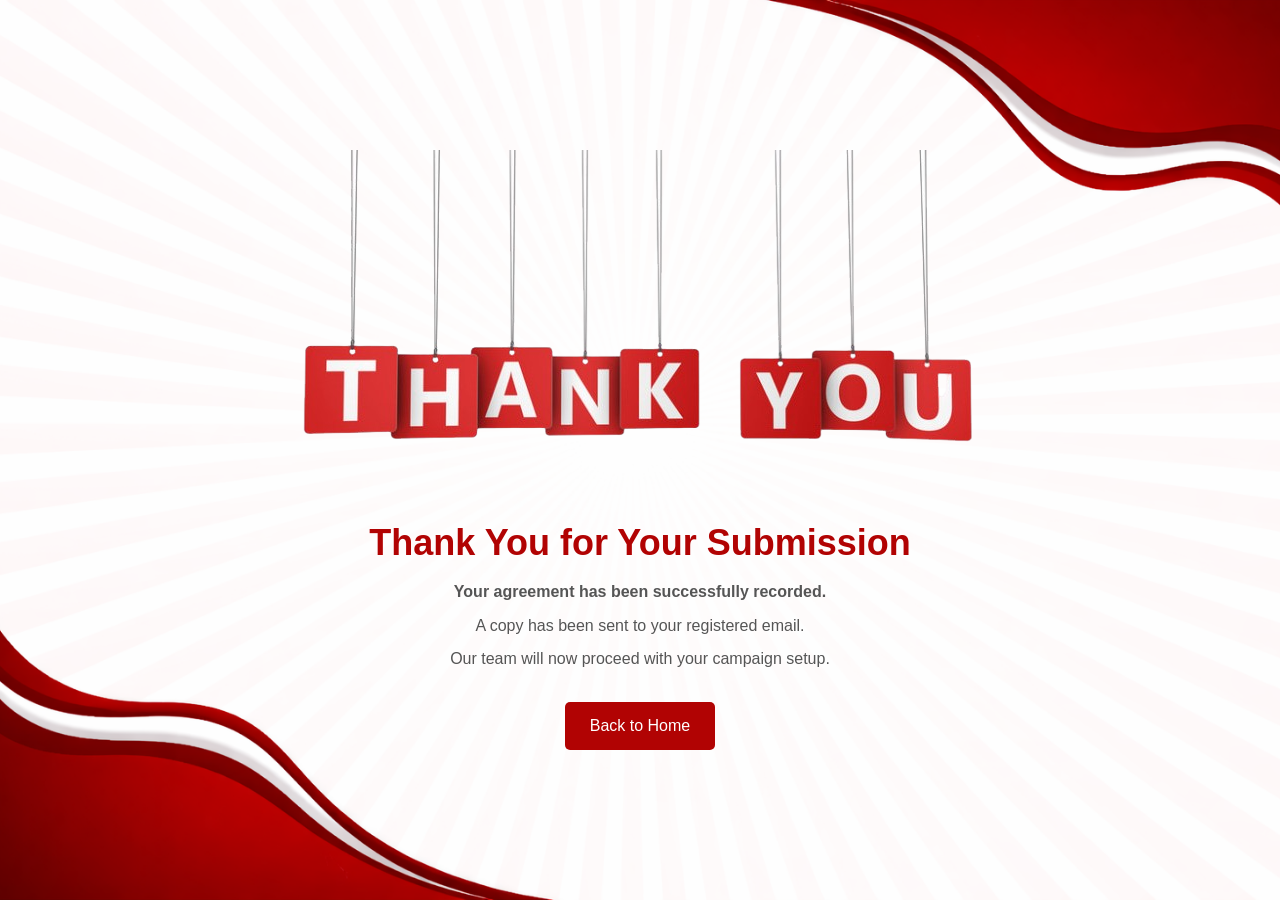
<file: thankyou.html>
<!DOCTYPE html>
<html lang="en">

<head>
    <meta charset="UTF-8">
    <meta name="viewport" content="width=device-width, initial-scale=1.0">
    <link href="css/bootstrap.min.css" rel="stylesheet">
    <link href="css/all.min.css" rel="stylesheet">
    <link href="css/animate.css" rel="stylesheet">

    <title>Thank You</title>

    <style>
        body {
            margin: 0;
            font-family: Arial, sans-serif;
        }

        .bg-wrapper {
            min-height: 100vh;
            display: flex;
            justify-content: center;
            align-items: center;
            background-image: url(images/bg-img2.png);
            background-size: cover;
            background-position: center;
            padding: 20px;
        }

        .thankyou-container {
            text-align: center;
            animation: fadeIn 0.6s ease-in-out;
            padding: 40px 30px;
            width: 100%;
        }



        .thankyou-container img {
            margin-bottom: 20px;
        }

        .thankyou-container h1 {
            font-weight: 700;
            font-size: 36px;
            color: #b10303;
            margin-bottom: 15px;
        }


        .thankyou-container p {
            font-size: 16px;
            color: #555;
            line-height: 1.6;
            margin-bottom: 8px;
        }

        .highlight {
            font-weight: 600;
            color: #000;
        }


        @media (max-width: 768px) {
            .thankyou-container {
                padding: 30px 20px;
            }

            .thankyou-container h1 {
                font-size: 28px;
            }

            .thankyou-container img {
                max-width: 120px;
            }
        }


        @media (max-width: 480px) {
            .thankyou-container {
                padding: 25px 15px;
            }

            .thankyou-container img {
                max-width: 100px;
            }

            .thankyou-container h1 {
                font-size: 22px;
            }

            .thankyou-container p {
                font-size: 14px;
            }
        }

        .agree-btn {
            background-color: #b10303;
            color: #fff;
            border: none;
            padding: 12px 25px;
            font-size: 16px;
            border-radius: 5px;
            cursor: pointer;
            margin-top: 20px;
        }
    </style>
</head>

<body>
    <div class="bg-wrapper">
        <div class="thankyou-container">

            <!-- Image -->
            <img src="images/tq1.png" alt="Success">

            <!-- Content -->
            <h1>Thank You for Your Submission</h1>
            <p class="highlight">Your agreement has been successfully recorded.</p>
            <p>A copy has been sent to your registered email.</p>
            <p>Our team will now proceed with your campaign setup.</p>
            <p id="agreementIdText" style="margin-top:10px; font-weight:600; color:#b10303;"></p>
            <div>
                <button class="agree-btn" onclick="window.location.href='/'">Back to Home</button>
            </div>
        </div>
    </div>

    <script>
        document.addEventListener("DOMContentLoaded", function () {

            const agreementId = localStorage.getItem("agreementId");

            if (agreementId) {

                const url = window.location.origin + "/agreement-view.html?id=" + agreementId;

                document.getElementById("agreementIdText").innerHTML = `
            Your Agreement ID: <strong>${agreementId}</strong><br>
            <a href="${url}" style="color:#b10303; text-decoration:underline;">
                View Your Agreement
            </a>
        `;
            }

        });
    </script>
</body>

</html>
</file>
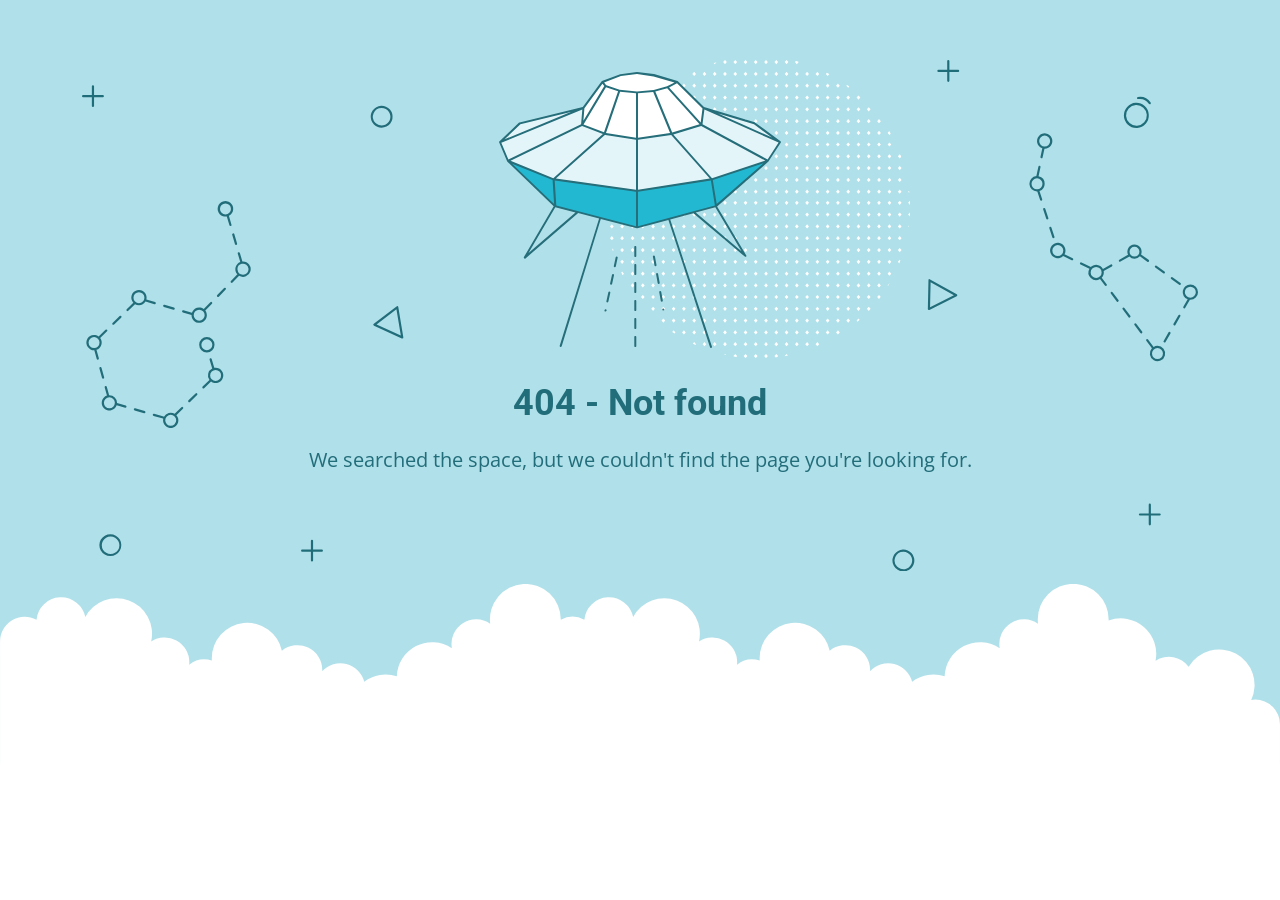
<file: fonts/GeneralSans-Bold-2.html>
<!DOCTYPE html>
<html lang="en">
<head>
    <meta charset="utf-8" />
    <meta name="viewport" content="width=device-width, initial-scale=1.0">
    <meta http-equiv="cache-control" content="no-store,max-age=0" />
    <meta name="robots" content="noindex" />
    <title>404 - Not found</title>
    <link href="https://fonts.googleapis.com/css?family=Open+Sans:400,700%7CRoboto:400,700" rel="stylesheet">
<style>
    * {
        box-sizing: border-box;
        -moz-box-sizing: border-box;
        -webkit-tap-highlight-color: transparent;
    }
    body {
        margin: 0;
        padding: 0;
        height: 100%;
        -webkit-text-size-adjust: 100%;
    }
    .fit-wide {
        position: relative;
        overflow: hidden;
        max-width: 1240px;
        margin: 0 auto;
        padding-top: 60px;
        padding-bottom: 60px;
        padding-left: 20px;
        padding-right: 20px;
    }
    .background-wrap { position: relative; }
    .background-wrap.cloud-blue { background-color: #b0e0e9; }
    .background-wrap.white { background-color: #fff; }
    .title { 
        position: relative; 
        text-align: center;
        margin: 20px auto 10px;
    }
    .title--regular { font-family: 'Roboto', Arial, sans-serif; }
    .title--size-large { font-size: 36px; line-height: 46px; }
    .title--size-semimedium { font-size: 20px; line-height: 28px; }
    .title--weight-normal { font-weight: 400; }
    .title--weight-bold { font-weight: 700; }
    .title--subtitle { 
        padding-bottom: 40px; 
        font-family: 'Open Sans', Arial ,sans-serif; 
        text-align: center;
    }
    .error h1,
    .error p { color: #226d7a; }
    .error--bg__cover {
        position: absolute;
        left: 0;
        right: 0;
        width: 90%;
        margin: 0 auto;
    }
    .error--shape__clouds svg {
        display: block;
    }
    .abstract-half-dot--circle {
        z-index: 0;
        position: absolute;
        left: 15em;
        right: 0;
        width: 300px;
        height: 300px;
        margin: 0 auto;
    }
    .icon-graphic {
        z-index: 1;
        position: relative;
        width: 300px;
        height: 300px;
        margin: 0 auto;
    }
    @media screen and (max-width: 767px) {
        .error--bg__cover { display: none; }
        .abstract-half-dot--circle { left: 0; }
    }
</style>
</head>
<body>
    <div id="container">
        <section class="error content background-wrap cloud-blue">
            <div class="fit-wide">
                <div class="error--bg__cover">
                    <svg id="acce7670-904f-4f8c-b867-68138c2f8c06" data-name="Layer 1" xmlns="http://www.w3.org/2000/svg" viewBox="0 0 1019 467"><title>404_bg</title><path d="M962.794,62.029a11.471,11.471,0,0,1-.656-22.923h0a11.471,11.471,0,0,1,1.327,22.9C963.24,62.023,963.017,62.029,962.794,62.029ZM962.253,41.1a9.47,9.47,0,1,0,10,8.906,9.481,9.481,0,0,0-10-8.906Z" fill="#1e6d7a"/><path d="M974.934,40.4a1,1,0,0,1-.836-.45,10.049,10.049,0,0,0-9.688-4.276A1,1,0,0,1,964.1,33.7a11.952,11.952,0,0,1,11.67,5.153,1,1,0,0,1-.834,1.549Z" fill="#1e6d7a"/><path d="M273.605,61.8a9.971,9.971,0,0,1-7.251-3.106h0a10.012,10.012,0,1,1,7.251,3.106Zm0-17.991a8,8,0,0,0-5.8,13.507h0a8,8,0,1,0,5.8-13.507Z" fill="#226d7a"/><path d="M26.007,453q-.131,0-.261,0a10.019,10.019,0,1,1,.261,0ZM26,435a8.042,8.042,0,1,0,.208,0C26.134,435,26.064,435,26,435Z" fill="#226d7a"/><path d="M750.007,467q-.13,0-.261,0a9.933,9.933,0,0,1-6.994-3.108h0a10,10,0,1,1,7.255,3.11Zm-.013-18a8,8,0,0,0-5.793,13.511h0a8,8,0,1,0,6-13.509C750.134,449,750.063,449,749.994,449Z" fill="#226d7a"/><path d="M292.416,254.312a1.013,1.013,0,0,1-.417-.09L266.634,242.6a1,1,0,0,1-.191-1.7L287.2,225a1,1,0,0,1,1.594.629l4.607,27.516a1,1,0,0,1-.986,1.165Zm-23.437-12.835,22.139,10.141L287.1,227.6Z" fill="#226d7a"/><path d="M773.316,228.33a1,1,0,0,1-1-1.022l.571-26.14a1,1,0,0,1,1.487-.851l24.356,13.607a1,1,0,0,1-.038,1.767l-24.926,12.532A1.006,1.006,0,0,1,773.316,228.33Zm1.535-25.456-.5,22.815,21.756-10.938Z" fill="#226d7a"/><path d="M136.509,150.348l-2.39-8.09a7.115,7.115,0,1,0-1.9.629l2.372,8.028a1,1,0,0,0,.959.717,1,1,0,0,0,.959-1.284ZM126,136a5,5,0,1,1,5,5A5.006,5.006,0,0,1,126,136Z" fill="#226d7a"/><path d="M137.141,159.545l2.55,8.632a1,1,0,0,0,.959.717,1.037,1.037,0,0,0,.284-.041,1,1,0,0,0,.675-1.243l-2.55-8.631a1,1,0,0,0-1.918.566Z" fill="#226d7a"/><path d="M129.751,208.226l-6.265,6.461a1,1,0,0,0,1.436,1.393l6.265-6.461a1,1,0,0,0-1.436-1.393Z" fill="#226d7a"/><path d="M92.076,230.463l7.936,2.293c0,.082-.012.162-.012.244a7,7,0,1,0,12.587-4.2l6.07-6.259a1,1,0,1,0-1.436-1.393l-6.052,6.242a6.978,6.978,0,0,0-10.8,3.386l-7.737-2.235a1,1,0,0,0-.555,1.922ZM107,228a5,5,0,1,1-5,5A5.006,5.006,0,0,1,107,228Z" fill="#226d7a"/><path d="M74.783,225.467l8.647,2.5a.989.989,0,0,0,.278.04,1,1,0,0,0,.276-1.962l-8.646-2.5a1,1,0,0,0-.555,1.922Z" fill="#226d7a"/><path d="M28.617,241.8a1,1,0,0,0,.7-.282l6.461-6.266a1,1,0,0,0-1.393-1.436l-6.461,6.266a1,1,0,0,0,.7,1.718Z" fill="#226d7a"/><path d="M19.257,291.006a1,1,0,0,0,.964-1.269L17.8,281.069a1,1,0,0,0-1.927.537l2.419,8.668A1,1,0,0,0,19.257,291.006Z" fill="#226d7a"/><path d="M13.216,264.635a6.979,6.979,0,0,0,3.394-10.8l6.242-6.052a1,1,0,1,0-1.393-1.435L15.2,252.413A7,7,0,1,0,11,265c.08,0,.158-.009.237-.012l2.219,7.95a1,1,0,0,0,1.927-.538ZM6,258a5,5,0,1,1,5,5A5.006,5.006,0,0,1,6,258Z" fill="#226d7a"/><path d="M39.924,315.537l-7.936-2.293c0-.082.012-.162.012-.244a7.008,7.008,0,0,0-7-7c-.08,0-.158.009-.237.012l-2.123-7.606a1,1,0,0,0-1.927.537l2.072,7.422a7,7,0,1,0,8.847,8.859l7.737,2.235a1.025,1.025,0,0,0,.278.039,1,1,0,0,0,.277-1.961ZM25,318a5,5,0,1,1,5-5A5.006,5.006,0,0,1,25,318Z" fill="#226d7a"/><path d="M57.217,320.532l-8.647-2.5a1,1,0,1,0-.554,1.922l8.646,2.5a1.03,1.03,0,0,0,.278.039,1,1,0,0,0,.277-1.961Z" fill="#226d7a"/><path d="M90.765,317.017,84.592,323a6.975,6.975,0,0,0-9.76,2.693.984.984,0,0,0-.323-.168l-8.646-2.5a1,1,0,0,0-.554,1.922l8.646,2.5a1,1,0,0,0,.216.031,7,7,0,1,0,11.98-3.2l6.006-5.825a1,1,0,1,0-1.392-1.435ZM81,334a5,5,0,1,1,5-5A5.006,5.006,0,0,1,81,334Z" fill="#226d7a"/><path d="M103.687,304.486l-6.461,6.266a1,1,0,0,0,1.393,1.436l6.461-6.266a1,1,0,0,0-1.393-1.436Z" fill="#226d7a"/><path d="M147,184c-.182,0-.361.014-.54.027l-2.3-7.786a1,1,0,1,0-1.918.567l2.263,7.66a6.977,6.977,0,0,0-2.643,11.269l-5.845,6.028a1,1,0,1,0,1.436,1.392L143.419,197A7,7,0,1,0,147,184Zm0,12a4.995,4.995,0,0,1-1.121-9.863,1.033,1.033,0,0,0,.155-.022c.015,0,.025-.016.04-.021A5,5,0,1,1,147,196Z" fill="#226d7a"/><path d="M52,224a7,7,0,0,0,5.984-3.386l8.153,2.356a1.025,1.025,0,0,0,.278.039,1,1,0,0,0,.276-1.961l-7.924-2.29a7,7,0,1,0-11.918,2.965l-6.006,5.824a1,1,0,1,0,1.392,1.436L48.408,223A6.952,6.952,0,0,0,52,224Zm0-12a5,5,0,1,1-5,5A5.006,5.006,0,0,1,52,212Z" fill="#226d7a"/><path d="M122,281a6.984,6.984,0,0,0-1.218.113l-2.362-8.03a1,1,0,0,0-1.919.564l2.381,8.1a6.972,6.972,0,0,0-2.492,10.427l-6.242,6.052a1,1,0,0,0,1.393,1.435l6.259-6.069A7,7,0,1,0,122,281Zm0,12a5,5,0,1,1,5-5A5.006,5.006,0,0,1,122,293Z" fill="#226d7a"/><path d="M121,260a7,7,0,1,0-7,7A7.008,7.008,0,0,0,121,260Zm-12,0a5,5,0,1,1,5,5A5.006,5.006,0,0,1,109,260Z" fill="#226d7a"/><path d="M886.983,162.773a1,1,0,0,0,.951-1.311l-2.8-8.555a1,1,0,0,0-1.9.621l2.8,8.555A1,1,0,0,0,886.983,162.773Z" fill="#226d7a"/><path d="M879.544,135.8a1,1,0,1,0-1.9.621l2.795,8.555a1,1,0,0,0,.951.69,1,1,0,0,0,.95-1.311Z" fill="#226d7a"/><path d="M904.543,181l-7.442-3.582a7.032,7.032,0,1,0-1.252,1.616l7.827,3.768a.981.981,0,0,0,.432.1,1,1,0,0,0,.435-1.9ZM891,179a5,5,0,1,1,5-5A5.006,5.006,0,0,1,891,179Z" fill="#226d7a"/><path d="M956.292,179.469a6.477,6.477,0,0,0,9.659-.268l6.739,4.9a1,1,0,1,0,1.176-1.617L967,177.492a6.5,6.5,0,1,0-11.811.4,1.064,1.064,0,0,0-.121.039l-7.852,4.4a1,1,0,0,0,.976,1.745l7.853-4.4A.985.985,0,0,0,956.292,179.469ZM961,170.5a4.5,4.5,0,1,1-4.5,4.5A4.505,4.505,0,0,1,961,170.5Z" fill="#226d7a"/><path d="M987.248,194.689a1,1,0,1,0,1.176-1.617l-7.278-5.294a1,1,0,0,0-1.176,1.618Z" fill="#226d7a"/><path d="M995.7,198.366a1,1,0,0,0-1.176,1.617l7.28,5.293a.986.986,0,0,0,.587.192,1,1,0,0,0,.588-1.809Z" fill="#226d7a"/><path d="M1002.5,232.72a1,1,0,0,0-1.366.365l-4.5,7.793a1,1,0,1,0,1.732,1l4.5-7.792A1,1,0,0,0,1002.5,232.72Z" fill="#226d7a"/><path d="M993.49,248.305a1,1,0,0,0-1.366.366l-4.5,7.793a1,1,0,0,0,1.733,1l4.5-7.793A1,1,0,0,0,993.49,248.305Z" fill="#226d7a"/><path d="M951.8,226.4a1,1,0,0,0-1.6,1.2l5.4,7.2a1,1,0,1,0,1.6-1.2Z" fill="#226d7a"/><path d="M962.6,240.8A1,1,0,0,0,961,242l5.4,7.2A1,1,0,0,0,968,248Z" fill="#226d7a"/><path d="M931.091,198.789a6.943,6.943,0,0,0,1.777-6.129l7.473-4.185a1,1,0,1,0-.977-1.745l-7.172,4.016a6.988,6.988,0,0,0-11.127-1.7.981.981,0,0,0-.3-.23l-8.11-3.9a1,1,0,1,0-.867,1.8l8.1,3.9a6.988,6.988,0,0,0,9.645,9.428L934,206a1,1,0,0,0,1.6-1.2ZM921,194a5,5,0,1,1,5,5A5.006,5.006,0,0,1,921,194Z" fill="#226d7a"/><path d="M941,212a1,1,0,0,0-1.6,1.2l5.4,7.2a1,1,0,1,0,1.6-1.2Z" fill="#226d7a"/><path d="M876.837,80.654l-1.7,7.937a1,1,0,0,0,.767,1.187,1.029,1.029,0,0,0,.211.022,1,1,0,0,0,.977-.79l1.718-8.02c.064,0,.126.01.19.01a7.013,7.013,0,1,0-2.163-.346ZM879,69a5,5,0,1,1-5,5A5.006,5.006,0,0,1,879,69Z" fill="#226d7a"/><path d="M879,113a7.012,7.012,0,0,0-5.58-6.855l1.786-8.335a1,1,0,0,0-1.955-.419L871.4,106.03A7,7,0,0,0,872,120c.091,0,.18-.01.271-.014l2.576,7.879a1,1,0,0,0,.95.69.985.985,0,0,0,.31-.05,1,1,0,0,0,.64-1.261l-2.492-7.624A7.007,7.007,0,0,0,879,113Zm-7,5a5,5,0,1,1,5-5A5.006,5.006,0,0,1,872,118Z" fill="#226d7a"/><path d="M1012,205a7,7,0,0,0-2.469,13.542l-3.9,6.75a1,1,0,1,0,1.732,1l4.227-7.314c.136.008.271.021.41.021a7,7,0,0,0,0-14Zm0,12a5,5,0,1,1,5-5A5.006,5.006,0,0,1,1012,217Z" fill="#226d7a"/><path d="M982,261a6.941,6.941,0,0,0-3.527.964L973.4,255.2a1,1,0,1,0-1.6,1.2l5.109,6.812A6.99,6.99,0,1,0,982,261Zm0,12a5,5,0,1,1,5-5A5.006,5.006,0,0,1,982,273Z" fill="#226d7a"/><path d="M19,32H11V24a1,1,0,0,0-2,0v8H1a1,1,0,0,0,0,2H9v8a1,1,0,0,0,2,0V34h8a1,1,0,0,0,0-2Z" fill="#206d7a"/><path d="M219,447h-8v-8a1,1,0,0,0-2,0v8h-8a1,1,0,0,0,0,2h8v8a1,1,0,0,0,2,0v-8h8a1,1,0,0,0,0-2Z" fill="#206d7a"/><path d="M984,414h-8v-8a1,1,0,0,0-2,0v8h-8a1,1,0,0,0,0,2h8v8a1,1,0,0,0,2,0v-8h8a1,1,0,0,0,0-2Z" fill="#206d7a"/><path d="M800,9h-8V1a1,1,0,0,0-2,0V9h-8a1,1,0,0,0,0,2h8v8a1,1,0,0,0,2,0V11h8a1,1,0,0,0,0-2Z" fill="#206d7a"/></svg>
                </div>
                <div>
                    <div class="abstract-half-dot--circle">
                        <svg id="a57f7293-9654-4013-9c82-7cad22fc3689" data-name="Layer 1" xmlns="http://www.w3.org/2000/svg" viewBox="0 0 300 298.181"><title>circle_dots</title><polygon points="145.742 133.848 147.581 131.734 145.742 129.621 143.904 131.734 145.742 133.848" fill="#fff"/><polygon points="145.742 122.041 147.581 119.928 145.742 117.814 143.904 119.928 145.742 122.041" fill="#fff"/><polygon points="145.742 110.235 147.581 108.122 145.742 106.008 143.904 108.122 145.742 110.235" fill="#fff"/><polygon points="145.742 98.429 147.581 96.316 145.742 94.202 143.904 96.316 145.742 98.429" fill="#fff"/><polygon points="145.742 86.624 147.581 84.51 145.742 82.396 143.904 84.51 145.742 86.624" fill="#fff"/><polygon points="156.015 129.621 154.177 131.734 156.015 133.848 157.854 131.734 156.015 129.621" fill="#fff"/><polygon points="156.015 117.814 154.177 119.928 156.015 122.041 157.854 119.928 156.015 117.814" fill="#fff"/><polygon points="156.015 106.008 154.177 108.122 156.015 110.235 157.854 108.122 156.015 106.008" fill="#fff"/><polygon points="156.015 94.202 154.177 96.316 156.015 98.429 157.854 96.316 156.015 94.202" fill="#fff"/><polygon points="156.015 82.396 154.177 84.51 156.015 86.624 157.854 84.51 156.015 82.396" fill="#fff"/><polygon points="166.288 129.621 164.45 131.734 166.288 133.848 168.13 131.734 166.288 129.621" fill="#fff"/><polygon points="166.288 117.814 164.45 119.928 166.288 122.041 168.13 119.928 166.288 117.814" fill="#fff"/><polygon points="166.288 106.008 164.45 108.122 166.288 110.235 168.13 108.122 166.288 106.008" fill="#fff"/><polygon points="166.288 94.202 164.45 96.316 166.288 98.429 168.13 96.316 166.288 94.202" fill="#fff"/><polygon points="168.128 84.51 166.288 82.396 164.45 84.51 166.288 86.624 168.128 84.51" fill="#fff"/><polygon points="176.563 129.621 174.724 131.734 176.563 133.848 178.401 131.734 176.563 129.621" fill="#fff"/><polygon points="176.563 117.814 174.724 119.928 176.563 122.041 178.401 119.928 176.563 117.814" fill="#fff"/><polygon points="176.563 106.008 174.724 108.122 176.563 110.235 178.401 108.122 176.563 106.008" fill="#fff"/><polygon points="176.563 94.202 174.724 96.316 176.563 98.429 178.401 96.316 176.563 94.202" fill="#fff"/><polygon points="176.563 82.396 174.724 84.51 176.563 86.624 178.401 84.51 176.563 82.396" fill="#fff"/><polygon points="186.835 129.621 184.997 131.734 186.835 133.848 188.674 131.734 186.835 129.621" fill="#fff"/><polygon points="186.835 117.814 184.997 119.928 186.835 122.041 188.674 119.928 186.835 117.814" fill="#fff"/><polygon points="186.835 106.008 184.997 108.122 186.835 110.235 188.674 108.122 186.835 106.008" fill="#fff"/><polygon points="186.835 94.202 184.997 96.316 186.835 98.429 188.674 96.316 186.835 94.202" fill="#fff"/><polygon points="186.835 82.396 184.997 84.51 186.835 86.624 188.674 84.51 186.835 82.396" fill="#fff"/><polygon points="197.11 129.621 195.268 131.734 197.11 133.848 198.948 131.734 197.11 129.621" fill="#fff"/><polygon points="197.11 117.814 195.268 119.928 197.11 122.041 198.948 119.928 197.11 117.814" fill="#fff"/><polygon points="197.11 106.008 195.268 108.122 197.11 110.235 198.948 108.122 197.11 106.008" fill="#fff"/><polygon points="197.11 94.202 195.268 96.316 197.11 98.429 198.948 96.316 197.11 94.202" fill="#fff"/><polygon points="197.11 82.396 195.27 84.51 197.11 86.624 198.948 84.51 197.11 82.396" fill="#fff"/><polygon points="207.383 129.621 205.545 131.734 207.383 133.848 209.221 131.734 207.383 129.621" fill="#fff"/><polygon points="207.383 117.814 205.545 119.928 207.383 122.041 209.221 119.928 207.383 117.814" fill="#fff"/><polygon points="207.383 106.008 205.545 108.122 207.383 110.235 209.221 108.122 207.383 106.008" fill="#fff"/><polygon points="207.383 94.202 205.545 96.316 207.383 98.429 209.221 96.316 207.383 94.202" fill="#fff"/><polygon points="207.383 82.396 205.545 84.51 207.383 86.624 209.221 84.51 207.383 82.396" fill="#fff"/><polygon points="217.656 129.621 215.817 131.734 217.656 133.848 219.497 131.734 217.656 129.621" fill="#fff"/><polygon points="217.656 117.814 215.817 119.928 217.656 122.041 219.497 119.928 217.656 117.814" fill="#fff"/><polygon points="217.656 106.008 215.817 108.122 217.656 110.235 219.497 108.122 217.656 106.008" fill="#fff"/><polygon points="217.656 94.202 215.817 96.316 217.656 98.429 219.497 96.316 217.656 94.202" fill="#fff"/><polygon points="219.496 84.51 217.656 82.396 215.817 84.51 217.656 86.624 219.496 84.51" fill="#fff"/><polygon points="227.93 129.621 226.092 131.734 227.93 133.848 229.769 131.734 227.93 129.621" fill="#fff"/><polygon points="227.93 117.814 226.092 119.928 227.93 122.041 229.769 119.928 227.93 117.814" fill="#fff"/><polygon points="227.93 106.008 226.092 108.122 227.93 110.235 229.769 108.122 227.93 106.008" fill="#fff"/><polygon points="227.93 94.202 226.092 96.316 227.93 98.429 229.769 96.316 227.93 94.202" fill="#fff"/><polygon points="227.93 82.396 226.092 84.51 227.93 86.624 229.769 84.51 227.93 82.396" fill="#fff"/><polygon points="238.203 129.621 236.365 131.734 238.203 133.848 240.042 131.734 238.203 129.621" fill="#fff"/><polygon points="238.203 117.814 236.365 119.928 238.203 122.041 240.042 119.928 238.203 117.814" fill="#fff"/><polygon points="238.203 106.008 236.365 108.122 238.203 110.235 240.042 108.122 238.203 106.008" fill="#fff"/><polygon points="238.203 94.202 236.365 96.316 238.203 98.429 240.042 96.316 238.203 94.202" fill="#fff"/><polygon points="238.203 82.396 236.365 84.51 238.203 86.624 240.042 84.51 238.203 82.396" fill="#fff"/><polygon points="248.478 133.848 250.316 131.734 248.478 129.621 246.636 131.734 248.478 133.848" fill="#fff"/><polygon points="248.478 122.041 250.316 119.928 248.478 117.814 246.636 119.928 248.478 122.041" fill="#fff"/><polygon points="248.478 110.235 250.316 108.122 248.478 106.008 246.636 108.122 248.478 110.235" fill="#fff"/><polygon points="248.478 98.429 250.316 96.316 248.478 94.202 246.636 96.316 248.478 98.429" fill="#fff"/><polygon points="246.638 84.51 248.478 86.624 250.316 84.51 248.478 82.396 246.638 84.51" fill="#fff"/><polygon points="258.751 129.621 256.912 131.734 258.751 133.848 260.589 131.734 258.751 129.621" fill="#fff"/><polygon points="258.751 117.814 256.912 119.928 258.751 122.041 260.589 119.928 258.751 117.814" fill="#fff"/><polygon points="258.751 106.008 256.912 108.122 258.751 110.235 260.589 108.122 258.751 106.008" fill="#fff"/><polygon points="258.751 94.202 256.912 96.316 258.751 98.429 260.589 96.316 258.751 94.202" fill="#fff"/><polygon points="258.751 82.396 256.912 84.51 258.751 86.624 260.589 84.51 258.751 82.396" fill="#fff"/><polygon points="269.023 129.621 267.185 131.734 269.023 133.848 270.865 131.734 269.023 129.621" fill="#fff"/><polygon points="269.023 117.814 267.185 119.928 269.023 122.041 270.865 119.928 269.023 117.814" fill="#fff"/><polygon points="269.023 106.008 267.185 108.122 269.023 110.235 270.865 108.122 269.023 106.008" fill="#fff"/><polygon points="269.023 94.202 267.185 96.316 269.023 98.429 270.865 96.316 269.023 94.202" fill="#fff"/><polygon points="270.863 84.51 269.023 82.396 267.185 84.51 269.023 86.624 270.863 84.51" fill="#fff"/><polygon points="145.742 75.064 147.581 72.95 145.742 70.837 143.904 72.95 145.742 75.064" fill="#fff"/><polygon points="145.742 63.258 147.581 61.144 145.742 59.031 143.904 61.144 145.742 63.258" fill="#fff"/><polygon points="145.742 51.452 147.581 49.338 145.742 47.225 143.904 49.338 145.742 51.452" fill="#fff"/><polygon points="145.742 39.646 147.581 37.532 145.742 35.419 143.904 37.532 145.742 39.646" fill="#fff"/><polygon points="145.742 27.84 147.581 25.726 145.742 23.612 143.904 25.726 145.742 27.84" fill="#fff"/><polygon points="147.581 13.92 145.742 11.806 143.904 13.92 145.742 16.033 147.581 13.92" fill="#fff"/><polygon points="143.904 2.114 145.742 4.227 147.581 2.114 145.742 0 143.904 2.114" fill="#fff"/><polygon points="156.015 70.837 154.177 72.95 156.015 75.064 157.854 72.95 156.015 70.837" fill="#fff"/><polygon points="156.015 59.031 154.177 61.144 156.015 63.258 157.854 61.144 156.015 59.031" fill="#fff"/><polygon points="156.015 47.225 154.177 49.338 156.015 51.452 157.854 49.338 156.015 47.225" fill="#fff"/><polygon points="156.015 35.419 154.177 37.532 156.015 39.646 157.854 37.532 156.015 35.419" fill="#fff"/><polygon points="156.015 23.612 154.177 25.726 156.015 27.84 157.854 25.726 156.015 23.612" fill="#fff"/><polygon points="156.015 11.806 154.177 13.92 156.015 16.033 157.854 13.92 156.015 11.806" fill="#fff"/><polygon points="156.015 0 154.177 2.114 156.015 4.227 157.854 2.114 156.015 0" fill="#fff"/><polygon points="166.288 70.837 164.45 72.95 166.288 75.064 168.13 72.95 166.288 70.837" fill="#fff"/><polygon points="166.288 59.031 164.45 61.144 166.288 63.258 168.13 61.144 166.288 59.031" fill="#fff"/><polygon points="166.288 47.225 164.45 49.338 166.288 51.452 168.13 49.338 166.288 47.225" fill="#fff"/><polygon points="166.288 35.419 164.45 37.532 166.288 39.646 168.13 37.532 166.288 35.419" fill="#fff"/><polygon points="166.288 23.612 164.45 25.726 166.288 27.84 168.13 25.726 166.288 23.612" fill="#fff"/><polygon points="166.288 11.806 164.45 13.92 166.288 16.033 168.13 13.92 166.288 11.806" fill="#fff"/><polygon points="166.288 0 164.45 2.114 166.288 4.227 168.13 2.114 166.288 0" fill="#fff"/><polygon points="176.563 70.837 174.724 72.95 176.563 75.064 178.401 72.95 176.563 70.837" fill="#fff"/><polygon points="176.563 59.031 174.724 61.144 176.563 63.258 178.401 61.144 176.563 59.031" fill="#fff"/><polygon points="176.563 47.225 174.724 49.338 176.563 51.452 178.401 49.338 176.563 47.225" fill="#fff"/><polygon points="176.563 35.419 174.724 37.532 176.563 39.646 178.401 37.532 176.563 35.419" fill="#fff"/><polygon points="176.563 23.612 174.724 25.726 176.563 27.84 178.401 25.726 176.563 23.612" fill="#fff"/><polygon points="176.563 11.806 174.724 13.92 176.563 16.033 178.401 13.92 176.563 11.806" fill="#fff"/><polygon points="176.563 0 174.724 2.114 176.563 4.227 178.401 2.114 176.563 0" fill="#fff"/><polygon points="186.835 70.837 184.997 72.95 186.835 75.064 188.674 72.95 186.835 70.837" fill="#fff"/><polygon points="186.835 59.031 184.997 61.144 186.835 63.258 188.674 61.144 186.835 59.031" fill="#fff"/><polygon points="186.835 47.225 184.997 49.338 186.835 51.452 188.674 49.338 186.835 47.225" fill="#fff"/><polygon points="186.835 35.419 184.997 37.532 186.835 39.646 188.674 37.532 186.835 35.419" fill="#fff"/><polygon points="186.835 23.612 184.997 25.726 186.835 27.84 188.674 25.726 186.835 23.612" fill="#fff"/><polygon points="186.835 11.806 184.997 13.92 186.835 16.033 188.674 13.92 186.835 11.806" fill="#fff"/><path d="M186.835,4.227l1.839-2.113-.31-.356c-.826-.225-1.651-.45-2.483-.661L185,2.114Z" fill="#fff"/><polygon points="197.11 70.837 195.268 72.95 197.11 75.064 198.948 72.95 197.11 70.837" fill="#fff"/><polygon points="197.11 59.031 195.268 61.144 197.11 63.258 198.948 61.144 197.11 59.031" fill="#fff"/><polygon points="197.11 47.225 195.268 49.338 197.11 51.452 198.948 49.338 197.11 47.225" fill="#fff"/><polygon points="197.11 35.419 195.268 37.532 197.11 39.646 198.948 37.532 197.11 35.419" fill="#fff"/><polygon points="197.11 23.612 195.268 25.726 197.11 27.84 198.948 25.726 197.11 23.612" fill="#fff"/><polygon points="197.11 11.806 195.268 13.92 197.11 16.033 198.948 13.92 197.11 11.806" fill="#fff"/><polygon points="207.383 70.837 205.545 72.95 207.383 75.064 209.221 72.95 207.383 70.837" fill="#fff"/><polygon points="207.383 59.031 205.545 61.144 207.383 63.258 209.221 61.144 207.383 59.031" fill="#fff"/><polygon points="207.383 47.225 205.545 49.338 207.383 51.452 209.221 49.338 207.383 47.225" fill="#fff"/><polygon points="207.383 35.419 205.545 37.532 207.383 39.646 209.221 37.532 207.383 35.419" fill="#fff"/><polygon points="207.383 23.612 205.545 25.726 207.383 27.84 209.221 25.726 207.383 23.612" fill="#fff"/><polygon points="207.383 11.806 205.545 13.92 207.383 16.033 209.221 13.92 207.383 11.806" fill="#fff"/><polygon points="217.656 70.837 215.817 72.95 217.656 75.064 219.497 72.95 217.656 70.837" fill="#fff"/><polygon points="217.656 59.031 215.817 61.144 217.656 63.258 219.497 61.144 217.656 59.031" fill="#fff"/><polygon points="217.656 47.225 215.817 49.338 217.656 51.452 219.497 49.338 217.656 47.225" fill="#fff"/><polygon points="217.656 35.419 215.817 37.532 217.656 39.646 219.497 37.532 217.656 35.419" fill="#fff"/><polygon points="217.656 23.612 215.817 25.726 217.656 27.84 219.497 25.726 217.656 23.612" fill="#fff"/><path d="M217.656,16.033l1.753-2.011c-.842-.445-1.685-.887-2.535-1.317l-1.057,1.215Z" fill="#fff"/><polygon points="227.93 70.837 226.092 72.95 227.93 75.064 229.769 72.95 227.93 70.837" fill="#fff"/><polygon points="227.93 59.031 226.092 61.144 227.93 63.258 229.769 61.144 227.93 59.031" fill="#fff"/><polygon points="227.93 47.225 226.092 49.338 227.93 51.452 229.769 49.338 227.93 47.225" fill="#fff"/><polygon points="227.93 35.419 226.092 37.532 227.93 39.646 229.769 37.532 227.93 35.419" fill="#fff"/><polygon points="227.93 23.612 226.092 25.726 227.93 27.84 229.769 25.726 227.93 23.612" fill="#fff"/><polygon points="238.203 70.837 236.365 72.95 238.203 75.064 240.042 72.95 238.203 70.837" fill="#fff"/><polygon points="238.203 59.031 236.365 61.144 238.203 63.258 240.042 61.144 238.203 59.031" fill="#fff"/><polygon points="238.203 47.225 236.365 49.338 238.203 51.452 240.042 49.338 238.203 47.225" fill="#fff"/><polygon points="238.203 35.419 236.365 37.532 238.203 39.646 240.042 37.532 238.203 35.419" fill="#fff"/><path d="M236.365,25.726,238.2,27.84l1.084-1.246c-.744-.555-1.5-1.1-2.25-1.641Z" fill="#fff"/><polygon points="248.478 75.064 250.316 72.95 248.478 70.837 246.636 72.95 248.478 75.064" fill="#fff"/><polygon points="248.478 63.258 250.316 61.144 248.478 59.031 246.636 61.144 248.478 63.258" fill="#fff"/><polygon points="250.316 49.338 248.478 47.225 246.636 49.338 248.478 51.452 250.316 49.338" fill="#fff"/><polygon points="246.636 37.532 248.478 39.646 250.316 37.532 248.478 35.419 246.636 37.532" fill="#fff"/><polygon points="258.751 70.837 256.912 72.95 258.751 75.064 260.589 72.95 258.751 70.837" fill="#fff"/><polygon points="258.751 59.031 256.912 61.144 258.751 63.258 260.589 61.144 258.751 59.031" fill="#fff"/><polygon points="258.751 47.225 256.912 49.338 258.751 51.452 260.589 49.338 258.751 47.225" fill="#fff"/><polygon points="269.023 70.837 267.185 72.95 269.023 75.064 270.865 72.95 269.023 70.837" fill="#fff"/><polygon points="269.023 59.031 267.185 61.144 269.023 63.258 270.865 61.144 269.023 59.031" fill="#fff"/><polygon points="279.445 129.621 277.607 131.734 279.445 133.848 281.284 131.734 279.445 129.621" fill="#fff"/><polygon points="279.445 117.814 277.607 119.928 279.445 122.041 281.284 119.928 279.445 117.814" fill="#fff"/><polygon points="279.445 106.008 277.607 108.122 279.445 110.235 281.284 108.122 279.445 106.008" fill="#fff"/><polygon points="279.445 94.202 277.607 96.316 279.445 98.429 281.284 96.316 279.445 94.202" fill="#fff"/><polygon points="279.445 82.396 277.607 84.51 279.445 86.624 281.284 84.51 279.445 82.396" fill="#fff"/><polygon points="289.718 129.621 287.88 131.734 289.718 133.848 291.56 131.734 289.718 129.621" fill="#fff"/><polygon points="289.718 117.814 287.88 119.928 289.718 122.041 291.56 119.928 289.718 117.814" fill="#fff"/><polygon points="289.718 106.008 287.88 108.122 289.718 110.235 291.56 108.122 289.718 106.008" fill="#fff"/><path d="M287.88,96.316l1.838,2.113,1.515-1.739c-.151-.422-.3-.846-.451-1.267L289.718,94.2Z" fill="#fff"/><path d="M299.092,130.656l-.938,1.078,1.192,1.37Q299.229,131.877,299.092,130.656Z" fill="#fff"/><path d="M279.445,75.064l1.241-1.427q-.721-1.278-1.466-2.541l-1.613,1.854Z" fill="#fff"/><polygon points="1.838 129.621 0 131.734 1.838 133.848 3.677 131.734 1.838 129.621" fill="#fff"/><polygon points="1.838 117.814 0 119.928 1.838 122.041 3.677 119.928 1.838 117.814" fill="#fff"/><path d="M1.838,110.235l1.839-2.113-1.534-1.764q-.456,1.6-.876,3.22Z" fill="#fff"/><polygon points="12.113 129.621 10.271 131.734 12.113 133.848 13.951 131.734 12.113 129.621" fill="#fff"/><polygon points="12.113 117.814 10.271 119.928 12.113 122.041 13.951 119.928 12.113 117.814" fill="#fff"/><polygon points="12.113 106.008 10.271 108.122 12.113 110.235 13.951 108.122 12.113 106.008" fill="#fff"/><polygon points="12.113 94.202 10.271 96.316 12.113 98.429 13.951 96.316 12.113 94.202" fill="#fff"/><polygon points="12.113 82.396 10.273 84.51 12.113 86.624 13.951 84.51 12.113 82.396" fill="#fff"/><polygon points="22.533 129.621 20.695 131.734 22.533 133.848 24.371 131.734 22.533 129.621" fill="#fff"/><polygon points="22.533 117.814 20.695 119.928 22.533 122.041 24.371 119.928 22.533 117.814" fill="#fff"/><polygon points="22.533 106.008 20.695 108.122 22.533 110.235 24.371 108.122 22.533 106.008" fill="#fff"/><polygon points="22.533 94.202 20.695 96.316 22.533 98.429 24.371 96.316 22.533 94.202" fill="#fff"/><polygon points="22.533 82.396 20.695 84.51 22.533 86.624 24.371 84.51 22.533 82.396" fill="#fff"/><polygon points="32.808 129.621 30.966 131.734 32.808 133.848 34.646 131.734 32.808 129.621" fill="#fff"/><polygon points="32.808 117.814 30.966 119.928 32.808 122.041 34.646 119.928 32.808 117.814" fill="#fff"/><polygon points="32.808 106.008 30.966 108.122 32.808 110.235 34.646 108.122 32.808 106.008" fill="#fff"/><polygon points="32.808 94.202 30.966 96.316 32.808 98.429 34.646 96.316 32.808 94.202" fill="#fff"/><polygon points="32.808 82.396 30.968 84.51 32.808 86.624 34.646 84.51 32.808 82.396" fill="#fff"/><polygon points="43.08 129.621 41.242 131.734 43.08 133.848 44.919 131.734 43.08 129.621" fill="#fff"/><polygon points="43.08 117.814 41.242 119.928 43.08 122.041 44.919 119.928 43.08 117.814" fill="#fff"/><polygon points="43.08 106.008 41.242 108.122 43.08 110.235 44.919 108.122 43.08 106.008" fill="#fff"/><polygon points="43.08 94.202 41.242 96.316 43.08 98.429 44.919 96.316 43.08 94.202" fill="#fff"/><polygon points="43.08 82.396 41.242 84.51 43.08 86.624 44.919 84.51 43.08 82.396" fill="#fff"/><polygon points="53.353 129.621 51.515 131.734 53.353 133.848 55.195 131.734 53.353 129.621" fill="#fff"/><polygon points="53.353 117.814 51.515 119.928 53.353 122.041 55.195 119.928 53.353 117.814" fill="#fff"/><polygon points="53.353 106.008 51.515 108.122 53.353 110.235 55.195 108.122 53.353 106.008" fill="#fff"/><polygon points="53.353 94.202 51.515 96.316 53.353 98.429 55.195 96.316 53.353 94.202" fill="#fff"/><polygon points="55.193 84.51 53.353 82.396 51.515 84.51 53.353 86.624 55.193 84.51" fill="#fff"/><polygon points="63.628 129.621 61.789 131.734 63.628 133.848 65.466 131.734 63.628 129.621" fill="#fff"/><polygon points="63.628 117.814 61.789 119.928 63.628 122.041 65.466 119.928 63.628 117.814" fill="#fff"/><polygon points="63.628 106.008 61.789 108.122 63.628 110.235 65.466 108.122 63.628 106.008" fill="#fff"/><polygon points="63.628 94.202 61.789 96.316 63.628 98.429 65.466 96.316 63.628 94.202" fill="#fff"/><polygon points="63.628 82.396 61.789 84.51 63.628 86.624 65.466 84.51 63.628 82.396" fill="#fff"/><polygon points="73.901 129.621 72.062 131.734 73.901 133.848 75.739 131.734 73.901 129.621" fill="#fff"/><polygon points="73.901 117.814 72.062 119.928 73.901 122.041 75.739 119.928 73.901 117.814" fill="#fff"/><polygon points="73.901 106.008 72.062 108.122 73.901 110.235 75.739 108.122 73.901 106.008" fill="#fff"/><polygon points="73.901 94.202 72.062 96.316 73.901 98.429 75.739 96.316 73.901 94.202" fill="#fff"/><polygon points="73.901 82.396 72.062 84.51 73.901 86.624 75.739 84.51 73.901 82.396" fill="#fff"/><polygon points="84.174 129.621 82.335 131.734 84.174 133.848 86.015 131.734 84.174 129.621" fill="#fff"/><polygon points="84.174 117.814 82.335 119.928 84.174 122.041 86.015 119.928 84.174 117.814" fill="#fff"/><polygon points="84.174 106.008 82.335 108.122 84.174 110.235 86.015 108.122 84.174 106.008" fill="#fff"/><polygon points="84.174 94.202 82.335 96.316 84.174 98.429 86.015 96.316 84.174 94.202" fill="#fff"/><polygon points="86.014 84.51 84.174 82.396 82.335 84.51 84.174 86.624 86.014 84.51" fill="#fff"/><polygon points="94.448 129.621 92.61 131.734 94.448 133.848 96.286 131.734 94.448 129.621" fill="#fff"/><polygon points="94.448 117.814 92.61 119.928 94.448 122.041 96.286 119.928 94.448 117.814" fill="#fff"/><polygon points="94.448 106.008 92.61 108.122 94.448 110.235 96.286 108.122 94.448 106.008" fill="#fff"/><polygon points="94.448 94.202 92.61 96.316 94.448 98.429 96.286 96.316 94.448 94.202" fill="#fff"/><polygon points="94.448 82.396 92.61 84.51 94.448 86.624 96.286 84.51 94.448 82.396" fill="#fff"/><polygon points="104.721 129.621 102.883 131.734 104.721 133.848 106.559 131.734 104.721 129.621" fill="#fff"/><polygon points="104.721 117.814 102.883 119.928 104.721 122.041 106.559 119.928 104.721 117.814" fill="#fff"/><polygon points="104.721 106.008 102.883 108.122 104.721 110.235 106.559 108.122 104.721 106.008" fill="#fff"/><polygon points="104.721 94.202 102.883 96.316 104.721 98.429 106.559 96.316 104.721 94.202" fill="#fff"/><polygon points="104.721 82.396 102.883 84.51 104.721 86.624 106.559 84.51 104.721 82.396" fill="#fff"/><polygon points="114.996 129.621 113.154 131.734 114.996 133.848 116.834 131.734 114.996 129.621" fill="#fff"/><polygon points="114.996 117.814 113.154 119.928 114.996 122.041 116.834 119.928 114.996 117.814" fill="#fff"/><polygon points="114.996 106.008 113.154 108.122 114.996 110.235 116.834 108.122 114.996 106.008" fill="#fff"/><polygon points="114.996 94.202 113.154 96.316 114.996 98.429 116.834 96.316 114.996 94.202" fill="#fff"/><polygon points="114.996 82.396 113.156 84.51 114.996 86.624 116.834 84.51 114.996 82.396" fill="#fff"/><polygon points="125.268 133.848 127.107 131.734 125.268 129.621 123.43 131.734 125.268 133.848" fill="#fff"/><polygon points="125.268 122.041 127.107 119.928 125.268 117.814 123.43 119.928 125.268 122.041" fill="#fff"/><polygon points="125.268 110.235 127.107 108.122 125.268 106.008 123.43 108.122 125.268 110.235" fill="#fff"/><polygon points="125.268 98.429 127.107 96.316 125.268 94.202 123.43 96.316 125.268 98.429" fill="#fff"/><polygon points="125.268 86.624 127.107 84.51 125.268 82.396 123.43 84.51 125.268 86.624" fill="#fff"/><polygon points="135.541 133.848 137.383 131.734 135.541 129.621 133.703 131.734 135.541 133.848" fill="#fff"/><polygon points="135.541 122.041 137.383 119.928 135.541 117.814 133.703 119.928 135.541 122.041" fill="#fff"/><polygon points="135.541 110.235 137.383 108.122 135.541 106.008 133.703 108.122 135.541 110.235" fill="#fff"/><polygon points="135.541 98.429 137.383 96.316 135.541 94.202 133.703 96.316 135.541 98.429" fill="#fff"/><polygon points="135.541 86.624 137.381 84.51 135.541 82.396 133.703 84.51 135.541 86.624" fill="#fff"/><polygon points="22.533 70.837 20.695 72.95 22.533 75.064 24.371 72.95 22.533 70.837" fill="#fff"/><path d="M22.533,63.258l1.838-2.114-.387-.445c-.55.779-1.1,1.559-1.634,2.349Z" fill="#fff"/><polygon points="32.808 70.837 30.966 72.95 32.808 75.064 34.646 72.95 32.808 70.837" fill="#fff"/><polygon points="32.808 59.031 30.966 61.144 32.808 63.258 34.646 61.144 32.808 59.031" fill="#fff"/><path d="M32.808,51.452l1.838-2.114-.9-1.037c-.616.7-1.222,1.416-1.825,2.132Z" fill="#fff"/><polygon points="43.08 70.837 41.242 72.95 43.08 75.064 44.919 72.95 43.08 70.837" fill="#fff"/><polygon points="43.08 59.031 41.242 61.144 43.08 63.258 44.919 61.144 43.08 59.031" fill="#fff"/><polygon points="43.08 47.225 41.242 49.338 43.08 51.452 44.919 49.338 43.08 47.225" fill="#fff"/><path d="M43.08,39.646l1.839-2.114-.342-.393q-1.016.947-2.015,1.911Z" fill="#fff"/><polygon points="53.353 70.837 51.515 72.95 53.353 75.064 55.195 72.95 53.353 70.837" fill="#fff"/><polygon points="53.353 59.031 51.515 61.144 53.353 63.258 55.195 61.144 53.353 59.031" fill="#fff"/><polygon points="53.353 47.225 51.515 49.338 53.353 51.452 55.195 49.338 53.353 47.225" fill="#fff"/><polygon points="53.353 35.419 51.515 37.532 53.353 39.646 55.195 37.532 53.353 35.419" fill="#fff"/><polygon points="63.628 70.837 61.789 72.95 63.628 75.064 65.466 72.95 63.628 70.837" fill="#fff"/><polygon points="63.628 59.031 61.789 61.144 63.628 63.258 65.466 61.144 63.628 59.031" fill="#fff"/><polygon points="63.628 47.225 61.789 49.338 63.628 51.452 65.466 49.338 63.628 47.225" fill="#fff"/><polygon points="63.628 35.419 61.789 37.532 63.628 39.646 65.466 37.532 63.628 35.419" fill="#fff"/><polygon points="63.628 23.612 61.789 25.726 63.628 27.84 65.466 25.726 63.628 23.612" fill="#fff"/><polygon points="73.901 70.837 72.062 72.95 73.901 75.064 75.739 72.95 73.901 70.837" fill="#fff"/><polygon points="73.901 59.031 72.062 61.144 73.901 63.258 75.739 61.144 73.901 59.031" fill="#fff"/><polygon points="73.901 47.225 72.062 49.338 73.901 51.452 75.739 49.338 73.901 47.225" fill="#fff"/><polygon points="73.901 35.419 72.062 37.532 73.901 39.646 75.739 37.532 73.901 35.419" fill="#fff"/><polygon points="73.901 23.612 72.062 25.726 73.901 27.84 75.739 25.726 73.901 23.612" fill="#fff"/><path d="M73.9,16.033l.476-.547c-.214.119-.429.237-.642.357Z" fill="#fff"/><polygon points="84.174 70.837 82.335 72.95 84.174 75.064 86.015 72.95 84.174 70.837" fill="#fff"/><polygon points="84.174 59.031 82.335 61.144 84.174 63.258 86.015 61.144 84.174 59.031" fill="#fff"/><polygon points="84.174 47.225 82.335 49.338 84.174 51.452 86.015 49.338 84.174 47.225" fill="#fff"/><polygon points="84.174 35.419 82.335 37.532 84.174 39.646 86.015 37.532 84.174 35.419" fill="#fff"/><polygon points="84.174 23.612 82.335 25.726 84.174 27.84 86.015 25.726 84.174 23.612" fill="#fff"/><polygon points="84.174 11.806 82.335 13.92 84.174 16.033 86.015 13.92 84.174 11.806" fill="#fff"/><polygon points="94.448 70.837 92.61 72.95 94.448 75.064 96.286 72.95 94.448 70.837" fill="#fff"/><polygon points="94.448 59.031 92.61 61.144 94.448 63.258 96.286 61.144 94.448 59.031" fill="#fff"/><polygon points="94.448 47.225 92.61 49.338 94.448 51.452 96.286 49.338 94.448 47.225" fill="#fff"/><polygon points="94.448 35.419 92.61 37.532 94.448 39.646 96.286 37.532 94.448 35.419" fill="#fff"/><polygon points="94.448 23.612 92.61 25.726 94.448 27.84 96.286 25.726 94.448 23.612" fill="#fff"/><polygon points="94.448 11.806 92.61 13.92 94.448 16.033 96.286 13.92 94.448 11.806" fill="#fff"/><polygon points="104.721 70.837 102.883 72.95 104.721 75.064 106.559 72.95 104.721 70.837" fill="#fff"/><polygon points="104.721 59.031 102.883 61.144 104.721 63.258 106.559 61.144 104.721 59.031" fill="#fff"/><polygon points="104.721 47.225 102.883 49.338 104.721 51.452 106.559 49.338 104.721 47.225" fill="#fff"/><polygon points="104.721 35.419 102.883 37.532 104.721 39.646 106.559 37.532 104.721 35.419" fill="#fff"/><polygon points="104.721 23.612 102.883 25.726 104.721 27.84 106.559 25.726 104.721 23.612" fill="#fff"/><polygon points="104.721 11.806 102.883 13.92 104.721 16.033 106.559 13.92 104.721 11.806" fill="#fff"/><path d="M104.721,4.227l1.759-2.022c-.937.266-1.868.545-2.8.828Z" fill="#fff"/><polygon points="114.996 70.837 113.154 72.95 114.996 75.064 116.834 72.95 114.996 70.837" fill="#fff"/><polygon points="114.996 59.031 113.154 61.144 114.996 63.258 116.834 61.144 114.996 59.031" fill="#fff"/><polygon points="114.996 47.225 113.154 49.338 114.996 51.452 116.834 49.338 114.996 47.225" fill="#fff"/><polygon points="114.996 35.419 113.154 37.532 114.996 39.646 116.834 37.532 114.996 35.419" fill="#fff"/><polygon points="114.996 23.612 113.154 25.726 114.996 27.84 116.834 25.726 114.996 23.612" fill="#fff"/><polygon points="114.996 11.806 113.154 13.92 114.996 16.033 116.834 13.92 114.996 11.806" fill="#fff"/><path d="M113.154,2.114,115,4.227l1.838-2.113-1.8-2.066-.1.023Z" fill="#fff"/><polygon points="125.268 75.064 127.107 72.95 125.268 70.837 123.43 72.95 125.268 75.064" fill="#fff"/><polygon points="125.268 63.258 127.107 61.144 125.268 59.031 123.43 61.144 125.268 63.258" fill="#fff"/><polygon points="125.268 51.452 127.107 49.338 125.268 47.225 123.43 49.338 125.268 51.452" fill="#fff"/><polygon points="125.268 39.646 127.107 37.532 125.268 35.419 123.43 37.532 125.268 39.646" fill="#fff"/><polygon points="125.268 27.84 127.107 25.726 125.268 23.612 123.43 25.726 125.268 27.84" fill="#fff"/><polygon points="125.268 16.033 127.107 13.92 125.268 11.806 123.43 13.92 125.268 16.033" fill="#fff"/><polygon points="127.107 2.114 125.268 0 123.43 2.114 125.268 4.227 127.107 2.114" fill="#fff"/><polygon points="135.541 75.064 137.383 72.95 135.541 70.837 133.703 72.95 135.541 75.064" fill="#fff"/><polygon points="135.541 63.258 137.383 61.144 135.541 59.031 133.703 61.144 135.541 63.258" fill="#fff"/><polygon points="135.541 51.452 137.383 49.338 135.541 47.225 133.703 49.338 135.541 51.452" fill="#fff"/><polygon points="135.541 39.646 137.383 37.532 135.541 35.419 133.703 37.532 135.541 39.646" fill="#fff"/><polygon points="135.541 27.84 137.383 25.726 135.541 23.612 133.703 25.726 135.541 27.84" fill="#fff"/><polygon points="135.541 16.033 137.383 13.92 135.541 11.806 133.703 13.92 135.541 16.033" fill="#fff"/><polygon points="137.383 2.114 135.541 0 133.703 2.114 135.541 4.227 137.383 2.114" fill="#fff"/><polygon points="145.742 286.348 147.581 284.234 145.742 282.121 143.904 284.234 145.742 286.348" fill="#fff"/><polygon points="145.742 274.542 147.581 272.428 145.742 270.315 143.904 272.428 145.742 274.542" fill="#fff"/><polygon points="145.742 262.736 147.581 260.622 145.742 258.509 143.904 260.622 145.742 262.736" fill="#fff"/><polygon points="145.742 250.929 147.581 248.815 145.742 246.702 143.904 248.815 145.742 250.929" fill="#fff"/><polygon points="145.742 239.123 147.581 237.01 145.742 234.896 143.904 237.01 145.742 239.123" fill="#fff"/><polygon points="154.177 284.234 156.015 286.348 157.854 284.234 156.015 282.121 154.177 284.234" fill="#fff"/><polygon points="156.015 270.315 154.177 272.428 156.015 274.542 157.854 272.428 156.015 270.315" fill="#fff"/><polygon points="156.015 258.509 154.177 260.622 156.015 262.736 157.854 260.622 156.015 258.509" fill="#fff"/><polygon points="156.015 246.702 154.177 248.815 156.015 250.929 157.854 248.815 156.015 246.702" fill="#fff"/><polygon points="156.015 234.896 154.177 237.01 156.015 239.123 157.854 237.01 156.015 234.896" fill="#fff"/><polygon points="164.45 284.234 166.288 286.348 168.13 284.234 166.288 282.121 164.45 284.234" fill="#fff"/><polygon points="166.288 270.315 164.45 272.428 166.288 274.542 168.13 272.428 166.288 270.315" fill="#fff"/><polygon points="166.288 258.509 164.45 260.622 166.288 262.736 168.13 260.622 166.288 258.509" fill="#fff"/><polygon points="166.288 246.702 164.45 248.815 166.288 250.929 168.13 248.815 166.288 246.702" fill="#fff"/><polygon points="166.288 234.896 164.45 237.01 166.288 239.123 168.13 237.01 166.288 234.896" fill="#fff"/><polygon points="174.724 284.234 176.563 286.348 178.401 284.234 176.563 282.121 174.724 284.234" fill="#fff"/><polygon points="176.563 270.315 174.724 272.428 176.563 274.542 178.401 272.428 176.563 270.315" fill="#fff"/><polygon points="176.563 258.509 174.724 260.622 176.563 262.736 178.401 260.622 176.563 258.509" fill="#fff"/><polygon points="176.563 246.702 174.724 248.815 176.563 250.929 178.401 248.815 176.563 246.702" fill="#fff"/><polygon points="176.563 234.896 174.724 237.01 176.563 239.123 178.401 237.01 176.563 234.896" fill="#fff"/><polygon points="184.997 284.234 186.835 286.348 188.674 284.234 186.835 282.121 184.997 284.234" fill="#fff"/><polygon points="186.835 270.315 184.997 272.428 186.835 274.542 188.674 272.428 186.835 270.315" fill="#fff"/><polygon points="186.835 258.509 184.997 260.622 186.835 262.736 188.674 260.622 186.835 258.509" fill="#fff"/><polygon points="186.835 246.702 184.997 248.815 186.835 250.929 188.674 248.815 186.835 246.702" fill="#fff"/><polygon points="186.835 234.896 184.997 237.01 186.835 239.123 188.674 237.01 186.835 234.896" fill="#fff"/><polygon points="195.268 284.234 197.11 286.348 198.948 284.234 197.11 282.121 195.268 284.234" fill="#fff"/><polygon points="197.11 270.315 195.268 272.428 197.11 274.542 198.948 272.428 197.11 270.315" fill="#fff"/><polygon points="197.11 258.509 195.268 260.622 197.11 262.736 198.948 260.622 197.11 258.509" fill="#fff"/><polygon points="197.11 246.702 195.268 248.815 197.11 250.929 198.948 248.815 197.11 246.702" fill="#fff"/><polygon points="197.11 234.896 195.268 237.01 197.11 239.123 198.948 237.01 197.11 234.896" fill="#fff"/><polygon points="205.545 284.234 207.383 286.348 209.221 284.234 207.383 282.121 205.545 284.234" fill="#fff"/><polygon points="207.383 270.315 205.545 272.428 207.383 274.542 209.221 272.428 207.383 270.315" fill="#fff"/><polygon points="207.383 258.509 205.545 260.622 207.383 262.736 209.221 260.622 207.383 258.509" fill="#fff"/><polygon points="207.383 246.702 205.545 248.815 207.383 250.929 209.221 248.815 207.383 246.702" fill="#fff"/><polygon points="207.383 234.896 205.545 237.01 207.383 239.123 209.221 237.01 207.383 234.896" fill="#fff"/><polygon points="215.817 272.428 217.656 274.542 219.497 272.428 217.656 270.315 215.817 272.428" fill="#fff"/><polygon points="217.656 258.509 215.817 260.622 217.656 262.736 219.497 260.622 217.656 258.509" fill="#fff"/><polygon points="217.656 246.702 215.817 248.815 217.656 250.929 219.497 248.815 217.656 246.702" fill="#fff"/><polygon points="217.656 234.896 215.817 237.01 217.656 239.123 219.497 237.01 217.656 234.896" fill="#fff"/><polygon points="226.092 272.428 227.93 274.542 229.769 272.428 227.93 270.315 226.092 272.428" fill="#fff"/><polygon points="227.93 258.509 226.092 260.622 227.93 262.736 229.769 260.622 227.93 258.509" fill="#fff"/><polygon points="227.93 246.702 226.092 248.815 227.93 250.929 229.769 248.815 227.93 246.702" fill="#fff"/><polygon points="227.93 234.896 226.092 237.01 227.93 239.123 229.769 237.01 227.93 234.896" fill="#fff"/><polygon points="236.365 260.622 238.203 262.736 240.042 260.622 238.203 258.509 236.365 260.622" fill="#fff"/><polygon points="238.203 246.702 236.365 248.815 238.203 250.929 240.042 248.815 238.203 246.702" fill="#fff"/><polygon points="238.203 234.896 236.365 237.01 238.203 239.123 240.042 237.01 238.203 234.896" fill="#fff"/><path d="M248.478,258.509l-1.842,2.113.929,1.067c.7-.6,1.391-1.22,2.081-1.837Z" fill="#fff"/><polygon points="248.478 250.929 250.316 248.815 248.478 246.702 246.636 248.815 248.478 250.929" fill="#fff"/><polygon points="248.478 239.123 250.316 237.01 248.478 234.896 246.636 237.01 248.478 239.123" fill="#fff"/><polygon points="260.589 248.815 258.751 246.702 256.912 248.815 258.751 250.929 260.589 248.815" fill="#fff"/><polygon points="256.912 237.01 258.751 239.123 260.589 237.01 258.751 234.896 256.912 237.01" fill="#fff"/><path d="M269.023,234.9l-1.838,2.114,1.766,2.03q.864-1.126,1.707-2.268Z" fill="#fff"/><polygon points="145.742 227.565 147.581 225.451 145.742 223.337 143.904 225.451 145.742 227.565" fill="#fff"/><polygon points="145.742 215.759 147.581 213.645 145.742 211.531 143.904 213.645 145.742 215.759" fill="#fff"/><polygon points="145.742 203.952 147.581 201.838 145.742 199.725 143.904 201.838 145.742 203.952" fill="#fff"/><polygon points="145.742 192.146 147.581 190.032 145.742 187.919 143.904 190.032 145.742 192.146" fill="#fff"/><polygon points="145.742 180.34 147.581 178.226 145.742 176.113 143.904 178.226 145.742 180.34" fill="#fff"/><polygon points="145.742 168.534 147.581 166.42 145.742 164.307 143.904 166.42 145.742 168.534" fill="#fff"/><polygon points="145.742 156.727 147.581 154.614 145.742 152.5 143.904 154.614 145.742 156.727" fill="#fff"/><polygon points="145.742 144.921 147.581 142.808 145.742 140.694 143.904 142.808 145.742 144.921" fill="#fff"/><polygon points="156.015 223.337 154.177 225.451 156.015 227.565 157.854 225.451 156.015 223.337" fill="#fff"/><polygon points="156.015 211.531 154.177 213.645 156.015 215.759 157.854 213.645 156.015 211.531" fill="#fff"/><polygon points="156.015 199.725 154.177 201.838 156.015 203.952 157.854 201.838 156.015 199.725" fill="#fff"/><polygon points="156.015 187.919 154.177 190.032 156.015 192.146 157.854 190.032 156.015 187.919" fill="#fff"/><polygon points="156.015 176.113 154.177 178.226 156.015 180.34 157.854 178.226 156.015 176.113" fill="#fff"/><polygon points="156.015 164.307 154.177 166.42 156.015 168.534 157.854 166.42 156.015 164.307" fill="#fff"/><polygon points="156.015 152.5 154.177 154.614 156.015 156.727 157.854 154.614 156.015 152.5" fill="#fff"/><polygon points="156.015 140.694 154.177 142.808 156.015 144.921 157.854 142.808 156.015 140.694" fill="#fff"/><polygon points="168.128 225.451 166.288 223.337 164.45 225.451 166.288 227.565 168.128 225.451" fill="#fff"/><polygon points="166.288 211.531 164.45 213.645 166.288 215.759 168.13 213.645 166.288 211.531" fill="#fff"/><polygon points="166.288 199.725 164.45 201.838 166.288 203.952 168.13 201.838 166.288 199.725" fill="#fff"/><polygon points="166.288 187.919 164.45 190.032 166.288 192.146 168.13 190.032 166.288 187.919" fill="#fff"/><polygon points="166.288 176.113 164.45 178.226 166.288 180.34 168.13 178.226 166.288 176.113" fill="#fff"/><polygon points="166.288 164.307 164.45 166.42 166.288 168.534 168.13 166.42 166.288 164.307" fill="#fff"/><polygon points="166.288 152.5 164.45 154.614 166.288 156.727 168.13 154.614 166.288 152.5" fill="#fff"/><polygon points="166.288 140.694 164.45 142.808 166.288 144.921 168.13 142.808 166.288 140.694" fill="#fff"/><polygon points="176.563 223.337 174.724 225.451 176.563 227.565 178.401 225.451 176.563 223.337" fill="#fff"/><polygon points="176.563 211.531 174.724 213.645 176.563 215.759 178.401 213.645 176.563 211.531" fill="#fff"/><polygon points="176.563 199.725 174.724 201.838 176.563 203.952 178.401 201.838 176.563 199.725" fill="#fff"/><polygon points="176.563 187.919 174.724 190.032 176.563 192.146 178.401 190.032 176.563 187.919" fill="#fff"/><polygon points="176.563 176.113 174.724 178.226 176.563 180.34 178.401 178.226 176.563 176.113" fill="#fff"/><polygon points="176.563 164.307 174.724 166.42 176.563 168.534 178.401 166.42 176.563 164.307" fill="#fff"/><polygon points="176.563 152.5 174.724 154.614 176.563 156.727 178.401 154.614 176.563 152.5" fill="#fff"/><polygon points="176.563 140.694 174.724 142.808 176.563 144.921 178.401 142.808 176.563 140.694" fill="#fff"/><polygon points="186.835 223.337 184.997 225.451 186.835 227.565 188.674 225.451 186.835 223.337" fill="#fff"/><polygon points="186.835 211.531 184.997 213.645 186.835 215.759 188.674 213.645 186.835 211.531" fill="#fff"/><polygon points="186.835 199.725 184.997 201.838 186.835 203.952 188.674 201.838 186.835 199.725" fill="#fff"/><polygon points="186.835 187.919 184.997 190.032 186.835 192.146 188.674 190.032 186.835 187.919" fill="#fff"/><polygon points="186.835 176.113 184.997 178.226 186.835 180.34 188.674 178.226 186.835 176.113" fill="#fff"/><polygon points="186.835 164.307 184.997 166.42 186.835 168.534 188.674 166.42 186.835 164.307" fill="#fff"/><polygon points="186.835 152.5 184.997 154.614 186.835 156.727 188.674 154.614 186.835 152.5" fill="#fff"/><polygon points="186.835 140.694 184.997 142.808 186.835 144.921 188.674 142.808 186.835 140.694" fill="#fff"/><polygon points="197.11 223.337 195.27 225.451 197.11 227.565 198.948 225.451 197.11 223.337" fill="#fff"/><polygon points="197.11 211.531 195.268 213.645 197.11 215.759 198.948 213.645 197.11 211.531" fill="#fff"/><polygon points="197.11 199.725 195.268 201.838 197.11 203.952 198.948 201.838 197.11 199.725" fill="#fff"/><polygon points="197.11 187.919 195.268 190.032 197.11 192.146 198.948 190.032 197.11 187.919" fill="#fff"/><polygon points="197.11 176.113 195.268 178.226 197.11 180.34 198.948 178.226 197.11 176.113" fill="#fff"/><polygon points="197.11 164.307 195.268 166.42 197.11 168.534 198.948 166.42 197.11 164.307" fill="#fff"/><polygon points="197.11 152.5 195.268 154.614 197.11 156.727 198.948 154.614 197.11 152.5" fill="#fff"/><polygon points="197.11 140.694 195.268 142.808 197.11 144.921 198.948 142.808 197.11 140.694" fill="#fff"/><polygon points="207.383 223.337 205.545 225.451 207.383 227.565 209.221 225.451 207.383 223.337" fill="#fff"/><polygon points="207.383 211.531 205.545 213.645 207.383 215.759 209.221 213.645 207.383 211.531" fill="#fff"/><polygon points="207.383 199.725 205.545 201.838 207.383 203.952 209.221 201.838 207.383 199.725" fill="#fff"/><polygon points="207.383 187.919 205.545 190.032 207.383 192.146 209.221 190.032 207.383 187.919" fill="#fff"/><polygon points="207.383 176.113 205.545 178.226 207.383 180.34 209.221 178.226 207.383 176.113" fill="#fff"/><polygon points="207.383 164.307 205.545 166.42 207.383 168.534 209.221 166.42 207.383 164.307" fill="#fff"/><polygon points="207.383 152.5 205.545 154.614 207.383 156.727 209.221 154.614 207.383 152.5" fill="#fff"/><polygon points="207.383 140.694 205.545 142.808 207.383 144.921 209.221 142.808 207.383 140.694" fill="#fff"/><polygon points="219.496 225.451 217.656 223.337 215.817 225.451 217.656 227.565 219.496 225.451" fill="#fff"/><polygon points="217.656 211.531 215.817 213.645 217.656 215.759 219.497 213.645 217.656 211.531" fill="#fff"/><polygon points="217.656 199.725 215.817 201.838 217.656 203.952 219.497 201.838 217.656 199.725" fill="#fff"/><polygon points="217.656 187.919 215.817 190.032 217.656 192.146 219.497 190.032 217.656 187.919" fill="#fff"/><polygon points="217.656 176.113 215.817 178.226 217.656 180.34 219.497 178.226 217.656 176.113" fill="#fff"/><polygon points="217.656 164.307 215.817 166.42 217.656 168.534 219.497 166.42 217.656 164.307" fill="#fff"/><polygon points="217.656 152.5 215.817 154.614 217.656 156.727 219.497 154.614 217.656 152.5" fill="#fff"/><polygon points="217.656 140.694 215.817 142.808 217.656 144.921 219.497 142.808 217.656 140.694" fill="#fff"/><polygon points="227.93 223.337 226.092 225.451 227.93 227.565 229.769 225.451 227.93 223.337" fill="#fff"/><polygon points="227.93 211.531 226.092 213.645 227.93 215.759 229.769 213.645 227.93 211.531" fill="#fff"/><polygon points="227.93 199.725 226.092 201.838 227.93 203.952 229.769 201.838 227.93 199.725" fill="#fff"/><polygon points="227.93 187.919 226.092 190.032 227.93 192.146 229.769 190.032 227.93 187.919" fill="#fff"/><polygon points="227.93 176.113 226.092 178.226 227.93 180.34 229.769 178.226 227.93 176.113" fill="#fff"/><polygon points="227.93 164.307 226.092 166.42 227.93 168.534 229.769 166.42 227.93 164.307" fill="#fff"/><polygon points="227.93 152.5 226.092 154.614 227.93 156.727 229.769 154.614 227.93 152.5" fill="#fff"/><polygon points="227.93 140.694 226.092 142.808 227.93 144.921 229.769 142.808 227.93 140.694" fill="#fff"/><polygon points="238.203 223.337 236.365 225.451 238.203 227.565 240.042 225.451 238.203 223.337" fill="#fff"/><polygon points="238.203 211.531 236.365 213.645 238.203 215.759 240.042 213.645 238.203 211.531" fill="#fff"/><polygon points="238.203 199.725 236.365 201.838 238.203 203.952 240.042 201.838 238.203 199.725" fill="#fff"/><polygon points="238.203 187.919 236.365 190.032 238.203 192.146 240.042 190.032 238.203 187.919" fill="#fff"/><polygon points="238.203 176.113 236.365 178.226 238.203 180.34 240.042 178.226 238.203 176.113" fill="#fff"/><polygon points="238.203 164.307 236.365 166.42 238.203 168.534 240.042 166.42 238.203 164.307" fill="#fff"/><polygon points="238.203 152.5 236.365 154.614 238.203 156.727 240.042 154.614 238.203 152.5" fill="#fff"/><polygon points="238.203 140.694 236.365 142.808 238.203 144.921 240.042 142.808 238.203 140.694" fill="#fff"/><polygon points="246.638 225.451 248.478 227.565 250.316 225.451 248.478 223.337 246.638 225.451" fill="#fff"/><polygon points="248.478 215.759 250.316 213.645 248.478 211.531 246.636 213.645 248.478 215.759" fill="#fff"/><polygon points="248.478 203.952 250.316 201.838 248.478 199.725 246.636 201.838 248.478 203.952" fill="#fff"/><polygon points="248.478 192.146 250.316 190.032 248.478 187.919 246.636 190.032 248.478 192.146" fill="#fff"/><polygon points="248.478 180.34 250.316 178.226 248.478 176.113 246.636 178.226 248.478 180.34" fill="#fff"/><polygon points="248.478 168.534 250.316 166.42 248.478 164.307 246.636 166.42 248.478 168.534" fill="#fff"/><polygon points="248.478 156.727 250.316 154.614 248.478 152.5 246.636 154.614 248.478 156.727" fill="#fff"/><polygon points="248.478 144.921 250.316 142.808 248.478 140.694 246.636 142.808 248.478 144.921" fill="#fff"/><polygon points="258.751 223.337 256.912 225.451 258.751 227.565 260.589 225.451 258.751 223.337" fill="#fff"/><polygon points="258.751 211.531 256.912 213.645 258.751 215.759 260.589 213.645 258.751 211.531" fill="#fff"/><polygon points="258.751 199.725 256.912 201.838 258.751 203.952 260.589 201.838 258.751 199.725" fill="#fff"/><polygon points="258.751 187.919 256.912 190.032 258.751 192.146 260.589 190.032 258.751 187.919" fill="#fff"/><polygon points="258.751 176.113 256.912 178.226 258.751 180.34 260.589 178.226 258.751 176.113" fill="#fff"/><polygon points="258.751 164.307 256.912 166.42 258.751 168.534 260.589 166.42 258.751 164.307" fill="#fff"/><polygon points="258.751 152.5 256.912 154.614 258.751 156.727 260.589 154.614 258.751 152.5" fill="#fff"/><polygon points="258.751 140.694 256.912 142.808 258.751 144.921 260.589 142.808 258.751 140.694" fill="#fff"/><polygon points="267.185 225.451 269.023 227.565 270.863 225.451 269.023 223.337 267.185 225.451" fill="#fff"/><polygon points="269.023 211.531 267.185 213.645 269.023 215.759 270.865 213.645 269.023 211.531" fill="#fff"/><polygon points="269.023 199.725 267.185 201.838 269.023 203.952 270.865 201.838 269.023 199.725" fill="#fff"/><polygon points="269.023 187.919 267.185 190.032 269.023 192.146 270.865 190.032 269.023 187.919" fill="#fff"/><polygon points="269.023 176.113 267.185 178.226 269.023 180.34 270.865 178.226 269.023 176.113" fill="#fff"/><polygon points="269.023 164.307 267.185 166.42 269.023 168.534 270.865 166.42 269.023 164.307" fill="#fff"/><polygon points="269.023 152.5 267.185 154.614 269.023 156.727 270.865 154.614 269.023 152.5" fill="#fff"/><polygon points="269.023 140.694 267.185 142.808 269.023 144.921 270.865 142.808 269.023 140.694" fill="#fff"/><path d="M279.445,223.337l-1.838,2.114.384.442c.508-.83,1-1.669,1.5-2.51Z" fill="#fff"/><polygon points="277.607 213.645 279.445 215.759 281.284 213.645 279.445 211.531 277.607 213.645" fill="#fff"/><polygon points="279.445 199.725 277.607 201.838 279.445 203.952 281.284 201.838 279.445 199.725" fill="#fff"/><polygon points="279.445 187.919 277.607 190.032 279.445 192.146 281.284 190.032 279.445 187.919" fill="#fff"/><polygon points="279.445 176.113 277.607 178.226 279.445 180.34 281.284 178.226 279.445 176.113" fill="#fff"/><polygon points="279.445 164.307 277.607 166.42 279.445 168.534 281.284 166.42 279.445 164.307" fill="#fff"/><polygon points="279.445 152.5 277.607 154.614 279.445 156.727 281.284 154.614 279.445 152.5" fill="#fff"/><polygon points="279.445 140.694 277.607 142.808 279.445 144.921 281.284 142.808 279.445 140.694" fill="#fff"/><path d="M289.718,199.725l-1.838,2.113,1.385,1.593c.389-.969.764-1.946,1.134-2.925Z" fill="#fff"/><polygon points="287.88 190.032 289.718 192.146 291.56 190.032 289.718 187.919 287.88 190.032" fill="#fff"/><polygon points="289.718 176.113 287.88 178.226 289.718 180.34 291.56 178.226 289.718 176.113" fill="#fff"/><polygon points="289.718 164.307 287.88 166.42 289.718 168.534 291.56 166.42 289.718 164.307" fill="#fff"/><polygon points="289.718 152.5 287.88 154.614 289.718 156.727 291.56 154.614 289.718 152.5" fill="#fff"/><polygon points="289.718 140.694 287.88 142.808 289.718 144.921 291.56 142.808 289.718 140.694" fill="#fff"/><path d="M298.154,166.42l.6.691c.07-.534.131-1.071.195-1.606Z" fill="#fff"/><path d="M298.154,154.614l1.6,1.843q.114-1.94.18-3.893Z" fill="#fff"/><path d="M298.154,142.808l1.839,2.113.007-.008q-.035-2.051-.122-4.087Z" fill="#fff"/><path d="M2.024,188.133c.267.952.547,1.9.832,2.843l.821-.944Z" fill="#fff"/><polygon points="3.677 178.226 1.838 176.113 0 178.226 1.838 180.34 3.677 178.226" fill="#fff"/><polygon points="0 166.42 1.838 168.534 3.677 166.42 1.838 164.307 0 166.42" fill="#fff"/><polygon points="1.838 152.5 0 154.614 1.838 156.727 3.677 154.614 1.838 152.5" fill="#fff"/><polygon points="1.838 140.694 0 142.808 1.838 144.921 3.677 142.808 1.838 140.694" fill="#fff"/><path d="M12.113,211.531l-.883,1.014c.434.9.882,1.8,1.334,2.7l1.387-1.595Z" fill="#fff"/><polygon points="10.271 201.838 12.113 203.952 13.951 201.838 12.113 199.725 10.271 201.838" fill="#fff"/><polygon points="12.113 187.919 10.271 190.032 12.113 192.146 13.951 190.032 12.113 187.919" fill="#fff"/><polygon points="12.113 176.113 10.271 178.226 12.113 180.34 13.951 178.226 12.113 176.113" fill="#fff"/><polygon points="12.113 164.307 10.271 166.42 12.113 168.534 13.951 166.42 12.113 164.307" fill="#fff"/><polygon points="12.113 152.5 10.271 154.614 12.113 156.727 13.951 154.614 12.113 152.5" fill="#fff"/><polygon points="12.113 140.694 10.271 142.808 12.113 144.921 13.951 142.808 12.113 140.694" fill="#fff"/><polygon points="30.966 237.01 32.808 239.123 34.646 237.01 32.808 234.896 30.966 237.01" fill="#fff"/><polygon points="44.919 248.815 43.08 246.702 41.242 248.815 43.08 250.929 44.919 248.815" fill="#fff"/><polygon points="41.242 237.01 43.08 239.123 44.919 237.01 43.08 234.896 41.242 237.01" fill="#fff"/><polygon points="51.515 260.622 53.353 262.736 55.195 260.622 53.353 258.509 51.515 260.622" fill="#fff"/><polygon points="53.353 246.702 51.515 248.815 53.353 250.929 55.195 248.815 53.353 246.702" fill="#fff"/><polygon points="53.353 234.896 51.515 237.01 53.353 239.123 55.195 237.01 53.353 234.896" fill="#fff"/><path d="M63.628,270.315l-1.4,1.609q1.152.791,2.32,1.56l.918-1.056Z" fill="#fff"/><polygon points="61.789 260.622 63.628 262.736 65.466 260.622 63.628 258.509 61.789 260.622" fill="#fff"/><polygon points="63.628 246.702 61.789 248.815 63.628 250.929 65.466 248.815 63.628 246.702" fill="#fff"/><polygon points="63.628 234.896 61.789 237.01 63.628 239.123 65.466 237.01 63.628 234.896" fill="#fff"/><polygon points="72.062 272.428 73.901 274.542 75.739 272.428 73.901 270.315 72.062 272.428" fill="#fff"/><polygon points="73.901 258.509 72.062 260.622 73.901 262.736 75.739 260.622 73.901 258.509" fill="#fff"/><polygon points="73.901 246.702 72.062 248.815 73.901 250.929 75.739 248.815 73.901 246.702" fill="#fff"/><polygon points="73.901 234.896 72.062 237.01 73.901 239.123 75.739 237.01 73.901 234.896" fill="#fff"/><path d="M84.174,282.121l-1.428,1.641q1.3.621,2.62,1.217l.649-.745Z" fill="#fff"/><polygon points="82.335 272.428 84.174 274.542 86.015 272.428 84.174 270.315 82.335 272.428" fill="#fff"/><polygon points="84.174 258.509 82.335 260.622 84.174 262.736 86.015 260.622 84.174 258.509" fill="#fff"/><polygon points="84.174 246.702 82.335 248.815 84.174 250.929 86.015 248.815 84.174 246.702" fill="#fff"/><polygon points="84.174 234.896 82.335 237.01 84.174 239.123 86.015 237.01 84.174 234.896" fill="#fff"/><polygon points="92.61 284.234 94.448 286.348 96.286 284.234 94.448 282.121 92.61 284.234" fill="#fff"/><polygon points="94.448 270.315 92.61 272.428 94.448 274.542 96.286 272.428 94.448 270.315" fill="#fff"/><polygon points="94.448 258.509 92.61 260.622 94.448 262.736 96.286 260.622 94.448 258.509" fill="#fff"/><polygon points="94.448 246.702 92.61 248.815 94.448 250.929 96.286 248.815 94.448 246.702" fill="#fff"/><polygon points="94.448 234.896 92.61 237.01 94.448 239.123 96.286 237.01 94.448 234.896" fill="#fff"/><polygon points="102.883 284.234 104.721 286.348 106.559 284.234 104.721 282.121 102.883 284.234" fill="#fff"/><polygon points="104.721 270.315 102.883 272.428 104.721 274.542 106.559 272.428 104.721 270.315" fill="#fff"/><polygon points="104.721 258.509 102.883 260.622 104.721 262.736 106.559 260.622 104.721 258.509" fill="#fff"/><polygon points="104.721 246.702 102.883 248.815 104.721 250.929 106.559 248.815 104.721 246.702" fill="#fff"/><polygon points="104.721 234.896 102.883 237.01 104.721 239.123 106.559 237.01 104.721 234.896" fill="#fff"/><polygon points="113.154 284.234 114.996 286.348 116.834 284.234 114.996 282.121 113.154 284.234" fill="#fff"/><polygon points="114.996 270.315 113.154 272.428 114.996 274.542 116.834 272.428 114.996 270.315" fill="#fff"/><polygon points="114.996 258.509 113.154 260.622 114.996 262.736 116.834 260.622 114.996 258.509" fill="#fff"/><polygon points="114.996 246.702 113.154 248.815 114.996 250.929 116.834 248.815 114.996 246.702" fill="#fff"/><polygon points="114.996 234.896 113.154 237.01 114.996 239.123 116.834 237.01 114.996 234.896" fill="#fff"/><polygon points="125.268 286.348 127.107 284.234 125.268 282.121 123.43 284.234 125.268 286.348" fill="#fff"/><polygon points="125.268 274.542 127.107 272.428 125.268 270.315 123.43 272.428 125.268 274.542" fill="#fff"/><polygon points="125.268 262.736 127.107 260.622 125.268 258.509 123.43 260.622 125.268 262.736" fill="#fff"/><polygon points="125.268 250.929 127.107 248.815 125.268 246.702 123.43 248.815 125.268 250.929" fill="#fff"/><polygon points="125.268 239.123 127.107 237.01 125.268 234.896 123.43 237.01 125.268 239.123" fill="#fff"/><polygon points="135.541 286.348 137.383 284.234 135.541 282.121 133.703 284.234 135.541 286.348" fill="#fff"/><polygon points="135.541 274.542 137.383 272.428 135.541 270.315 133.703 272.428 135.541 274.542" fill="#fff"/><polygon points="135.541 262.736 137.383 260.622 135.541 258.509 133.703 260.622 135.541 262.736" fill="#fff"/><polygon points="135.541 250.929 137.383 248.815 135.541 246.702 133.703 248.815 135.541 250.929" fill="#fff"/><polygon points="135.541 239.123 137.383 237.01 135.541 234.896 133.703 237.01 135.541 239.123" fill="#fff"/><polygon points="20.695 225.451 22.533 227.565 24.371 225.451 22.533 223.337 20.695 225.451" fill="#fff"/><polygon points="22.533 211.531 20.695 213.645 22.533 215.759 24.371 213.645 22.533 211.531" fill="#fff"/><polygon points="22.533 199.725 20.695 201.838 22.533 203.952 24.371 201.838 22.533 199.725" fill="#fff"/><polygon points="22.533 187.919 20.695 190.032 22.533 192.146 24.371 190.032 22.533 187.919" fill="#fff"/><polygon points="22.533 176.113 20.695 178.226 22.533 180.34 24.371 178.226 22.533 176.113" fill="#fff"/><polygon points="22.533 164.307 20.695 166.42 22.533 168.534 24.371 166.42 22.533 164.307" fill="#fff"/><polygon points="22.533 152.5 20.695 154.614 22.533 156.727 24.371 154.614 22.533 152.5" fill="#fff"/><polygon points="22.533 140.694 20.695 142.808 22.533 144.921 24.371 142.808 22.533 140.694" fill="#fff"/><polygon points="32.808 223.337 30.968 225.451 32.808 227.565 34.646 225.451 32.808 223.337" fill="#fff"/><polygon points="32.808 211.531 30.966 213.645 32.808 215.759 34.646 213.645 32.808 211.531" fill="#fff"/><polygon points="32.808 199.725 30.966 201.838 32.808 203.952 34.646 201.838 32.808 199.725" fill="#fff"/><polygon points="32.808 187.919 30.966 190.032 32.808 192.146 34.646 190.032 32.808 187.919" fill="#fff"/><polygon points="32.808 176.113 30.966 178.226 32.808 180.34 34.646 178.226 32.808 176.113" fill="#fff"/><polygon points="32.808 164.307 30.966 166.42 32.808 168.534 34.646 166.42 32.808 164.307" fill="#fff"/><polygon points="32.808 152.5 30.966 154.614 32.808 156.727 34.646 154.614 32.808 152.5" fill="#fff"/><polygon points="32.808 140.694 30.966 142.808 32.808 144.921 34.646 142.808 32.808 140.694" fill="#fff"/><polygon points="43.08 223.337 41.242 225.451 43.08 227.565 44.919 225.451 43.08 223.337" fill="#fff"/><polygon points="43.08 211.531 41.242 213.645 43.08 215.759 44.919 213.645 43.08 211.531" fill="#fff"/><polygon points="43.08 199.725 41.242 201.838 43.08 203.952 44.919 201.838 43.08 199.725" fill="#fff"/><polygon points="43.08 187.919 41.242 190.032 43.08 192.146 44.919 190.032 43.08 187.919" fill="#fff"/><polygon points="43.08 176.113 41.242 178.226 43.08 180.34 44.919 178.226 43.08 176.113" fill="#fff"/><polygon points="43.08 164.307 41.242 166.42 43.08 168.534 44.919 166.42 43.08 164.307" fill="#fff"/><polygon points="43.08 152.5 41.242 154.614 43.08 156.727 44.919 154.614 43.08 152.5" fill="#fff"/><polygon points="43.08 140.694 41.242 142.808 43.08 144.921 44.919 142.808 43.08 140.694" fill="#fff"/><polygon points="55.193 225.451 53.353 223.337 51.515 225.451 53.353 227.565 55.193 225.451" fill="#fff"/><polygon points="53.353 211.531 51.515 213.645 53.353 215.759 55.195 213.645 53.353 211.531" fill="#fff"/><polygon points="53.353 199.725 51.515 201.838 53.353 203.952 55.195 201.838 53.353 199.725" fill="#fff"/><polygon points="53.353 187.919 51.515 190.032 53.353 192.146 55.195 190.032 53.353 187.919" fill="#fff"/><polygon points="53.353 176.113 51.515 178.226 53.353 180.34 55.195 178.226 53.353 176.113" fill="#fff"/><polygon points="53.353 164.307 51.515 166.42 53.353 168.534 55.195 166.42 53.353 164.307" fill="#fff"/><polygon points="53.353 152.5 51.515 154.614 53.353 156.727 55.195 154.614 53.353 152.5" fill="#fff"/><polygon points="53.353 140.694 51.515 142.808 53.353 144.921 55.195 142.808 53.353 140.694" fill="#fff"/><polygon points="63.628 223.337 61.789 225.451 63.628 227.565 65.466 225.451 63.628 223.337" fill="#fff"/><polygon points="63.628 211.531 61.789 213.645 63.628 215.759 65.466 213.645 63.628 211.531" fill="#fff"/><polygon points="63.628 199.725 61.789 201.838 63.628 203.952 65.466 201.838 63.628 199.725" fill="#fff"/><polygon points="63.628 187.919 61.789 190.032 63.628 192.146 65.466 190.032 63.628 187.919" fill="#fff"/><polygon points="63.628 176.113 61.789 178.226 63.628 180.34 65.466 178.226 63.628 176.113" fill="#fff"/><polygon points="63.628 164.307 61.789 166.42 63.628 168.534 65.466 166.42 63.628 164.307" fill="#fff"/><polygon points="63.628 152.5 61.789 154.614 63.628 156.727 65.466 154.614 63.628 152.5" fill="#fff"/><polygon points="63.628 140.694 61.789 142.808 63.628 144.921 65.466 142.808 63.628 140.694" fill="#fff"/><polygon points="73.901 223.337 72.062 225.451 73.901 227.565 75.739 225.451 73.901 223.337" fill="#fff"/><polygon points="73.901 211.531 72.062 213.645 73.901 215.759 75.739 213.645 73.901 211.531" fill="#fff"/><polygon points="73.901 199.725 72.062 201.838 73.901 203.952 75.739 201.838 73.901 199.725" fill="#fff"/><polygon points="73.901 187.919 72.062 190.032 73.901 192.146 75.739 190.032 73.901 187.919" fill="#fff"/><polygon points="73.901 176.113 72.062 178.226 73.901 180.34 75.739 178.226 73.901 176.113" fill="#fff"/><polygon points="73.901 164.307 72.062 166.42 73.901 168.534 75.739 166.42 73.901 164.307" fill="#fff"/><polygon points="73.901 152.5 72.062 154.614 73.901 156.727 75.739 154.614 73.901 152.5" fill="#fff"/><polygon points="73.901 140.694 72.062 142.808 73.901 144.921 75.739 142.808 73.901 140.694" fill="#fff"/><polygon points="86.014 225.451 84.174 223.337 82.335 225.451 84.174 227.565 86.014 225.451" fill="#fff"/><polygon points="84.174 211.531 82.335 213.645 84.174 215.759 86.015 213.645 84.174 211.531" fill="#fff"/><polygon points="84.174 199.725 82.335 201.838 84.174 203.952 86.015 201.838 84.174 199.725" fill="#fff"/><polygon points="84.174 187.919 82.335 190.032 84.174 192.146 86.015 190.032 84.174 187.919" fill="#fff"/><polygon points="84.174 176.113 82.335 178.226 84.174 180.34 86.015 178.226 84.174 176.113" fill="#fff"/><polygon points="84.174 164.307 82.335 166.42 84.174 168.534 86.015 166.42 84.174 164.307" fill="#fff"/><polygon points="84.174 152.5 82.335 154.614 84.174 156.727 86.015 154.614 84.174 152.5" fill="#fff"/><polygon points="84.174 140.694 82.335 142.808 84.174 144.921 86.015 142.808 84.174 140.694" fill="#fff"/><polygon points="94.448 223.337 92.61 225.451 94.448 227.565 96.286 225.451 94.448 223.337" fill="#fff"/><polygon points="94.448 211.531 92.61 213.645 94.448 215.759 96.286 213.645 94.448 211.531" fill="#fff"/><polygon points="94.448 199.725 92.61 201.838 94.448 203.952 96.286 201.838 94.448 199.725" fill="#fff"/><polygon points="94.448 187.919 92.61 190.032 94.448 192.146 96.286 190.032 94.448 187.919" fill="#fff"/><polygon points="94.448 176.113 92.61 178.226 94.448 180.34 96.286 178.226 94.448 176.113" fill="#fff"/><polygon points="94.448 164.307 92.61 166.42 94.448 168.534 96.286 166.42 94.448 164.307" fill="#fff"/><polygon points="94.448 152.5 92.61 154.614 94.448 156.727 96.286 154.614 94.448 152.5" fill="#fff"/><polygon points="94.448 140.694 92.61 142.808 94.448 144.921 96.286 142.808 94.448 140.694" fill="#fff"/><polygon points="104.721 223.337 102.883 225.451 104.721 227.565 106.559 225.451 104.721 223.337" fill="#fff"/><polygon points="104.721 211.531 102.883 213.645 104.721 215.759 106.559 213.645 104.721 211.531" fill="#fff"/><polygon points="104.721 199.725 102.883 201.838 104.721 203.952 106.559 201.838 104.721 199.725" fill="#fff"/><polygon points="104.721 187.919 102.883 190.032 104.721 192.146 106.559 190.032 104.721 187.919" fill="#fff"/><polygon points="104.721 176.113 102.883 178.226 104.721 180.34 106.559 178.226 104.721 176.113" fill="#fff"/><polygon points="104.721 164.307 102.883 166.42 104.721 168.534 106.559 166.42 104.721 164.307" fill="#fff"/><polygon points="104.721 152.5 102.883 154.614 104.721 156.727 106.559 154.614 104.721 152.5" fill="#fff"/><polygon points="104.721 140.694 102.883 142.808 104.721 144.921 106.559 142.808 104.721 140.694" fill="#fff"/><polygon points="114.996 223.337 113.156 225.451 114.996 227.565 116.834 225.451 114.996 223.337" fill="#fff"/><polygon points="114.996 211.531 113.154 213.645 114.996 215.759 116.834 213.645 114.996 211.531" fill="#fff"/><polygon points="114.996 199.725 113.154 201.838 114.996 203.952 116.834 201.838 114.996 199.725" fill="#fff"/><polygon points="114.996 187.919 113.154 190.032 114.996 192.146 116.834 190.032 114.996 187.919" fill="#fff"/><polygon points="114.996 176.113 113.154 178.226 114.996 180.34 116.834 178.226 114.996 176.113" fill="#fff"/><polygon points="114.996 164.307 113.154 166.42 114.996 168.534 116.834 166.42 114.996 164.307" fill="#fff"/><polygon points="114.996 152.5 113.154 154.614 114.996 156.727 116.834 154.614 114.996 152.5" fill="#fff"/><polygon points="114.996 140.694 113.154 142.808 114.996 144.921 116.834 142.808 114.996 140.694" fill="#fff"/><polygon points="125.268 227.565 127.107 225.451 125.268 223.337 123.43 225.451 125.268 227.565" fill="#fff"/><polygon points="125.268 215.759 127.107 213.645 125.268 211.531 123.43 213.645 125.268 215.759" fill="#fff"/><polygon points="125.268 203.952 127.107 201.838 125.268 199.725 123.43 201.838 125.268 203.952" fill="#fff"/><polygon points="125.268 192.146 127.107 190.032 125.268 187.919 123.43 190.032 125.268 192.146" fill="#fff"/><polygon points="125.268 180.34 127.107 178.226 125.268 176.113 123.43 178.226 125.268 180.34" fill="#fff"/><polygon points="125.268 168.534 127.107 166.42 125.268 164.307 123.43 166.42 125.268 168.534" fill="#fff"/><polygon points="125.268 156.727 127.107 154.614 125.268 152.5 123.43 154.614 125.268 156.727" fill="#fff"/><polygon points="125.268 144.921 127.107 142.808 125.268 140.694 123.43 142.808 125.268 144.921" fill="#fff"/><polygon points="135.541 227.565 137.381 225.451 135.541 223.337 133.703 225.451 135.541 227.565" fill="#fff"/><polygon points="135.541 215.759 137.383 213.645 135.541 211.531 133.703 213.645 135.541 215.759" fill="#fff"/><polygon points="135.541 203.952 137.383 201.838 135.541 199.725 133.703 201.838 135.541 203.952" fill="#fff"/><polygon points="135.541 192.146 137.383 190.032 135.541 187.919 133.703 190.032 135.541 192.146" fill="#fff"/><polygon points="135.541 180.34 137.383 178.226 135.541 176.113 133.703 178.226 135.541 180.34" fill="#fff"/><polygon points="135.541 168.534 137.383 166.42 135.541 164.307 133.703 166.42 135.541 168.534" fill="#fff"/><polygon points="135.541 156.727 137.383 154.614 135.541 152.5 133.703 154.614 135.541 156.727" fill="#fff"/><polygon points="135.541 144.921 137.383 142.808 135.541 140.694 133.703 142.808 135.541 144.921" fill="#fff"/><polygon points="145.742 298.181 147.581 296.068 145.742 293.955 143.904 296.068 145.742 298.181" fill="#fff"/><polygon points="157.854 296.068 156.015 293.955 154.177 296.068 156.015 298.181 157.854 296.068" fill="#fff"/><path d="M166.288,293.955l-1.838,2.113,1.255,1.443c.432-.049.865-.094,1.295-.147l1.13-1.3Z" fill="#fff"/><path d="M176.563,293.955l-1.839,2.113.113.13c1.058-.186,2.11-.387,3.159-.595Z" fill="#fff"/><path d="M115,293.955l-.67.768c.547.125,1.1.239,1.649.357Z" fill="#fff"/><path d="M125.268,293.955l-1.838,2.113.431.5q1.239.2,2.486.379l.76-.874Z" fill="#fff"/><path d="M135.541,293.955l-1.838,2.113,1.65,1.9.35.031,1.68-1.928Z" fill="#fff"/></svg>
                    </div>
                    <div class="icon-graphic">
                        <svg version="1.1" id="b234513d-0f22-4529-9071-6c8a40ad7de0"
                             xmlns="http://www.w3.org/2000/svg" xmlns:xlink="http://www.w3.org/1999/xlink" x="0px" y="0px" viewBox="0 0 300 300"
                             style="enable-background:new 0 0 300 300;" xml:space="preserve">
                        <style type="text/css">
                            .st0{fill:#22B8D1;}
                            .st1{fill:#E4F5FA;}
                            .st2{fill:#FFFFFF;}
                            .st3{fill:#256E7A;}
                        </style>
                        <title>404_graphic</title>
                        <polygon class="st0" points="64.9,146.1 17.8,100.8 63.6,119.3 147,130.9 221.7,119.3 277.9,100.8 226,146.1 147,167.5 "/>
                        <polygon class="st1" points="115.4,25.9 129.4,30.6 147,32.4 163.8,31.1 177.5,27.2 187.2,22 163.8,15.2 147,13 130.6,15.2 
                            112.4,22 "/>
                        <polygon class="st1" points="93.4,48 29.9,63.4 10,82.2 17.8,100.8 63.6,119.3 147,130.9 221.7,119.3 277.9,100.8 290,82.2 
                            264.5,63.4 213.5,48 211.4,64.9 181.5,73.9 147,78.9 115.4,73.9 92.1,64.9 "/>
                        <polygon class="st2" points="147,13 130.6,15.2 112.4,22 93.4,48 92.1,64.9 115.4,73.9 147,78.9 181.5,73.9 211.4,64.9 213.5,48 
                            187.2,22 163.8,15.6 "/>
                        <path class="st3" d="M290.9,82.5c0-0.1,0.1-0.2,0-0.4c0-0.1,0-0.1,0-0.2s0-0.1-0.1-0.2c0-0.1-0.1-0.1-0.1-0.2s-0.1-0.1-0.1-0.1
                            s0,0-0.1-0.1L265,62.4c-0.1-0.1-0.2-0.1-0.3-0.2L214,47.1l-26.1-25.8c0,0-0.1,0-0.1-0.1c0,0-0.1,0-0.1-0.1c-0.1,0-0.1-0.1-0.2-0.1
                            l0,0l-23.4-6.9c-0.1,0-0.1,0-0.2,0L147.1,12c-0.1,0-0.2,0-0.3,0l-16.4,2.2c-0.1,0-0.2,0-0.2,0.1L112,21.1c-0.1,0.1-0.2,0.1-0.3,0.2
                            c0,0,0,0-0.1,0.1s0,0-0.1,0.1L92.8,47.1L29.6,62.4c-0.2,0-0.3,0.1-0.5,0.2L9.3,81.5l0,0c0,0,0,0,0,0.1c-0.1,0.1-0.1,0.1-0.2,0.2v0.1
                            c0,0.1,0,0.2,0,0.2v0.1c0,0.1,0,0.2,0.1,0.3l0,0l0,0l0,0l7.8,18.6l0,0c0,0.1,0.1,0.2,0.2,0.3c0,0,0,0,0,0.1l0,0l46.5,44.7
                            l-29.8,50.9c-0.3,0.5-0.1,1.1,0.4,1.4c0.4,0.2,0.8,0.2,1.2-0.1l52.4-45.1c0.1-0.1,0.1-0.1,0.2-0.2l21,5.5L69.7,285.7
                            c-0.2,0.5,0.1,1.1,0.7,1.2l0,0c0.1,0,0.2,0,0.3,0c0.4,0,0.8-0.3,1-0.7l39.1-127.3l36,9.4c0.1,0,0.2,0,0.3,0s0.2,0,0.3,0l31-8.4
                            L220,287.3c0.2,0.5,0.7,0.8,1.3,0.6c0.5-0.2,0.8-0.7,0.6-1.3l-41.7-127.1l23.2-6.3l0,0l51.4,43.4c0.4,0.4,1.1,0.3,1.4-0.1
                            c0.3-0.3,0.3-0.8,0.1-1.1l-29.2-49l51.4-44.9l0,0l0.1-0.1c0,0,0,0,0-0.1l12.1-18.6c0,0,0,0,0-0.1C290.7,82.6,290.7,82.5,290.9,82.5
                            C290.9,82.6,290.9,82.6,290.9,82.5z M148,166.2v-34.4l72.9-11.3l4,24.9L148,166.2z M66.3,145.4l-1.6-24.9l81.3,11.3v34.4L66.3,145.4
                            z M112.4,23.7l1.9,2.4L93.4,60.7l1-12.4L112.4,23.7z M128.1,31.3l-14.1,41l-20.5-7.9L116,27.2L128.1,31.3z M163.2,32.1l16.9,41
                            L148,77.7V33.3L163.2,32.1z M187,23.3l25.5,25.1l-1.8,14.2l-31.6-35.1L187,23.3z M115.1,74.8c0.1,0,0.1,0,0.2,0.1l30.7,4.8v50.1
                            l-80.1-11.2L115.1,74.8L115.1,74.8z M148,79.7l33.2-4.8l38.6,43.6L148,129.8V79.7z M92.1,66l20.8,8.1l-49.6,44.1l-42.8-17.4L92.1,66
                            z M222,118.2l-38.7-43.7l27.9-8.5l64.1,34.6L222,118.2z M177.2,28.3l32.4,36l-27.4,8.3l-16.9-41L177.2,28.3z M146,77.7L116,73
                            l14.1-41.3l15.9,1.6V77.7z M91.1,64.2L18.4,99.6l-7.1-16.8l81-33.3L91.1,64.2z M62.6,120l1.5,24l-42-40.3L62.6,120z M277.6,99.5
                            l-65.1-35.2l1.9-14.9l74.2,33.2L277.6,99.5z M282,77.6l-53.8-24.1L264,64.3L282,77.6z M147,14l16.6,2.6l20.9,5.8l-7.4,3.9L163.8,30
                            c-0.1,0-0.2,0-0.3,0.1l-16.4,1.3H147h-0.1l-17.3-1.7l-13.3-4.5l-0.1-0.1c-0.1,0-0.1-0.1-0.2-0.1l-1.9-2.5l16.8-6.4L147,14z
                             M30.4,64.3l50.3-12.2L14.6,79.3L30.4,64.3z M38.5,193l26.8-45.7l20.2,5.3L38.5,193z M205.7,152.6l19.6-5.3l26.2,44L205.7,152.6z
                             M226.7,144.1l-3.9-24.1l50.7-16.7L226.7,144.1z"/>
                        <path class="st3" d="M145.3,287.1c-0.6,0-1-0.4-1-1v-9c0-0.6,0.4-1,1-1s1,0.4,1,1v9C146.3,286.7,145.9,287.1,145.3,287.1z
                             M145.3,269.1c-0.6,0-1-0.4-1-1v-9c0-0.6,0.4-1,1-1s1,0.4,1,1v9C146.3,268.7,145.9,269.1,145.3,269.1z M145.3,251.1
                            c-0.6,0-1-0.4-1-1v-9c0-0.6,0.4-1,1-1s1,0.4,1,1v9C146.3,250.7,145.9,251.1,145.3,251.1z M145.3,233.1c-0.6,0-1-0.4-1-1v-9
                            c0-0.6,0.4-1,1-1s1,0.4,1,1v9C146.3,232.7,145.9,233.1,145.3,233.1z M145.3,215.1c-0.6,0-1-0.4-1-1v-9c0-0.6,0.4-1,1-1s1,0.4,1,1v9
                            C146.3,214.7,145.9,215.1,145.3,215.1z M145.3,197.1c-0.6,0-1-0.4-1-1v-9c0-0.6,0.4-1,1-1s1,0.4,1,1v9
                            C146.3,196.7,145.9,197.1,145.3,197.1z"/>
                        <path class="st3" d="M173.3,250.6c-0.6,0-1-0.4-1-1s0.4-1,1-1c0.5,0,0.9,0.3,1,0.8l0,0c0.1,0.5-0.3,1.1-0.8,1.1
                            C173.4,250.6,173.4,250.6,173.3,250.6z M171.8,241.8c-0.5,0-0.9-0.3-1-0.8l-1.6-8.9c-0.1-0.5,0.3-1.1,0.8-1.2s1.1,0.3,1.2,0.8
                            l1.6,8.9c0.1,0.5-0.3,1.1-0.8,1.2l0,0C171.9,241.8,171.8,241.8,171.8,241.8z M168.7,224c-0.5,0-0.9-0.3-1-0.8l-1.6-8.9
                            c-0.1-0.5,0.3-1.1,0.8-1.2s1.1,0.3,1.2,0.8l1.6,8.9c0.1,0.5-0.3,1.1-0.8,1.2l0,0C168.8,224,168.7,224,168.7,224z M165.5,206.3
                            c-0.5,0-0.9-0.3-1-0.8l-1.6-8.9c-0.1-0.5,0.3-1.1,0.8-1.2c0.5-0.1,1.1,0.3,1.2,0.8l1.6,8.9c0.1,0.5-0.3,1.1-0.8,1.2l0,0
                            C165.7,206.3,165.6,206.3,165.5,206.3z"/>
                        <path class="st3" d="M115.5,251.6c-0.1,0-0.1,0-0.2,0c-0.5-0.1-0.9-0.6-0.8-1.2l0,0l0.1-0.4c0.1-0.5,0.6-0.9,1.2-0.8
                            s0.9,0.6,0.8,1.2l-0.1,0.4C116.3,251.2,115.9,251.6,115.5,251.6z M117.4,242.4c-0.1,0-0.1,0-0.2,0c-0.5-0.1-0.9-0.6-0.8-1.2l0,0
                            l1.9-8.8c0.1-0.5,0.6-0.9,1.2-0.8s0.9,0.6,0.8,1.2l0,0l-1.9,8.8C118.3,242.1,117.9,242.4,117.4,242.4L117.4,242.4z M121.1,224.8
                            c-0.1,0-0.1,0-0.2,0c-0.5-0.1-0.9-0.6-0.8-1.2l0,0l1.9-8.8c0.1-0.5,0.6-0.9,1.2-0.8s0.9,0.6,0.8,1.2l-1.9,8.8
                            C122,224.5,121.6,224.8,121.1,224.8L121.1,224.8z M124.8,207.2c-0.1,0-0.1,0-0.2,0c-0.5-0.1-0.9-0.6-0.8-1.2l1.9-8.8
                            c0.1-0.5,0.7-0.9,1.2-0.8c0.5,0.1,0.9,0.6,0.8,1.2l-1.9,8.8C125.7,206.8,125.3,207.2,124.8,207.2L124.8,207.2z"/>
                        </svg>
                    </div>
                </div>
                <h1 class="title title--regular title--size-large title--weight-bold">404 - Not found</h1>
                <p class="title title--subtitle title--size-semimedium title--weight-normal">We searched the space, but we couldn't find the page you're looking for.</p>
            </div>
            <div class="error--shape__clouds">
                <svg id="f95fc14d-9eb7-4d11-bcb9-651fb6dd69f0" data-name="Layer 1" xmlns="http://www.w3.org/2000/svg" viewBox="0 0 2074.144 292.377"><title>clouds_shape</title><path d="M2034.093,187.309a40.338,40.338,0,0,0-6.537.579,57.445,57.445,0,0,0-101.344-53.826,39.917,39.917,0,0,0-53.631-9.69,57.478,57.478,0,0,0-76.107-65.161c.019-.589.045-1.175.045-1.767a57.443,57.443,0,1,0-114.885,0,58.165,58.165,0,0,0,.412,6.781,39.929,39.929,0,0,0-62.076,39.726,57.431,57.431,0,0,0-89.212,45.7,57.427,57.427,0,0,0-52.738,8.725,39.97,39.97,0,0,0-68.167-16.906c.043-.757.114-1.507.114-2.276a40.049,40.049,0,0,0-65.428-30.986,57.445,57.445,0,0,0-113.6,12.12c0,1.258.055,2.5.134,3.739a39.956,39.956,0,0,0-36.784,6.689,40.715,40.715,0,0,0,.212-4.139A40.019,40.019,0,0,0,1132.73,93a57.443,57.443,0,0,0-106.758-39.516,40.05,40.05,0,0,0-79.081,4.36,40.116,40.116,0,0,0-38.16.022c0-.139.011-.277.011-.417a57.443,57.443,0,1,0-114.474,6.781,39.929,39.929,0,0,0-62.076,39.726,57.431,57.431,0,0,0-89.212,45.7,57.427,57.427,0,0,0-52.738,8.725,39.97,39.97,0,0,0-68.167-16.906c.043-.757.114-1.507.114-2.276a40.049,40.049,0,0,0-65.428-30.986,57.445,57.445,0,0,0-113.6,12.12c0,1.258.055,2.5.134,3.739a39.956,39.956,0,0,0-36.784,6.689,40.715,40.715,0,0,0,.212-4.139A40.019,40.019,0,0,0,244.952,93,57.443,57.443,0,0,0,138.194,53.479a40.05,40.05,0,0,0-79.081,4.36A40.066,40.066,0,0,0,0,93.074v199.3H2074.144V227.363A40.052,40.052,0,0,0,2034.093,187.309Z" fill="#fff"/></svg>
            </div>
        </section>
    </div>
</body>
</html>
</file>
